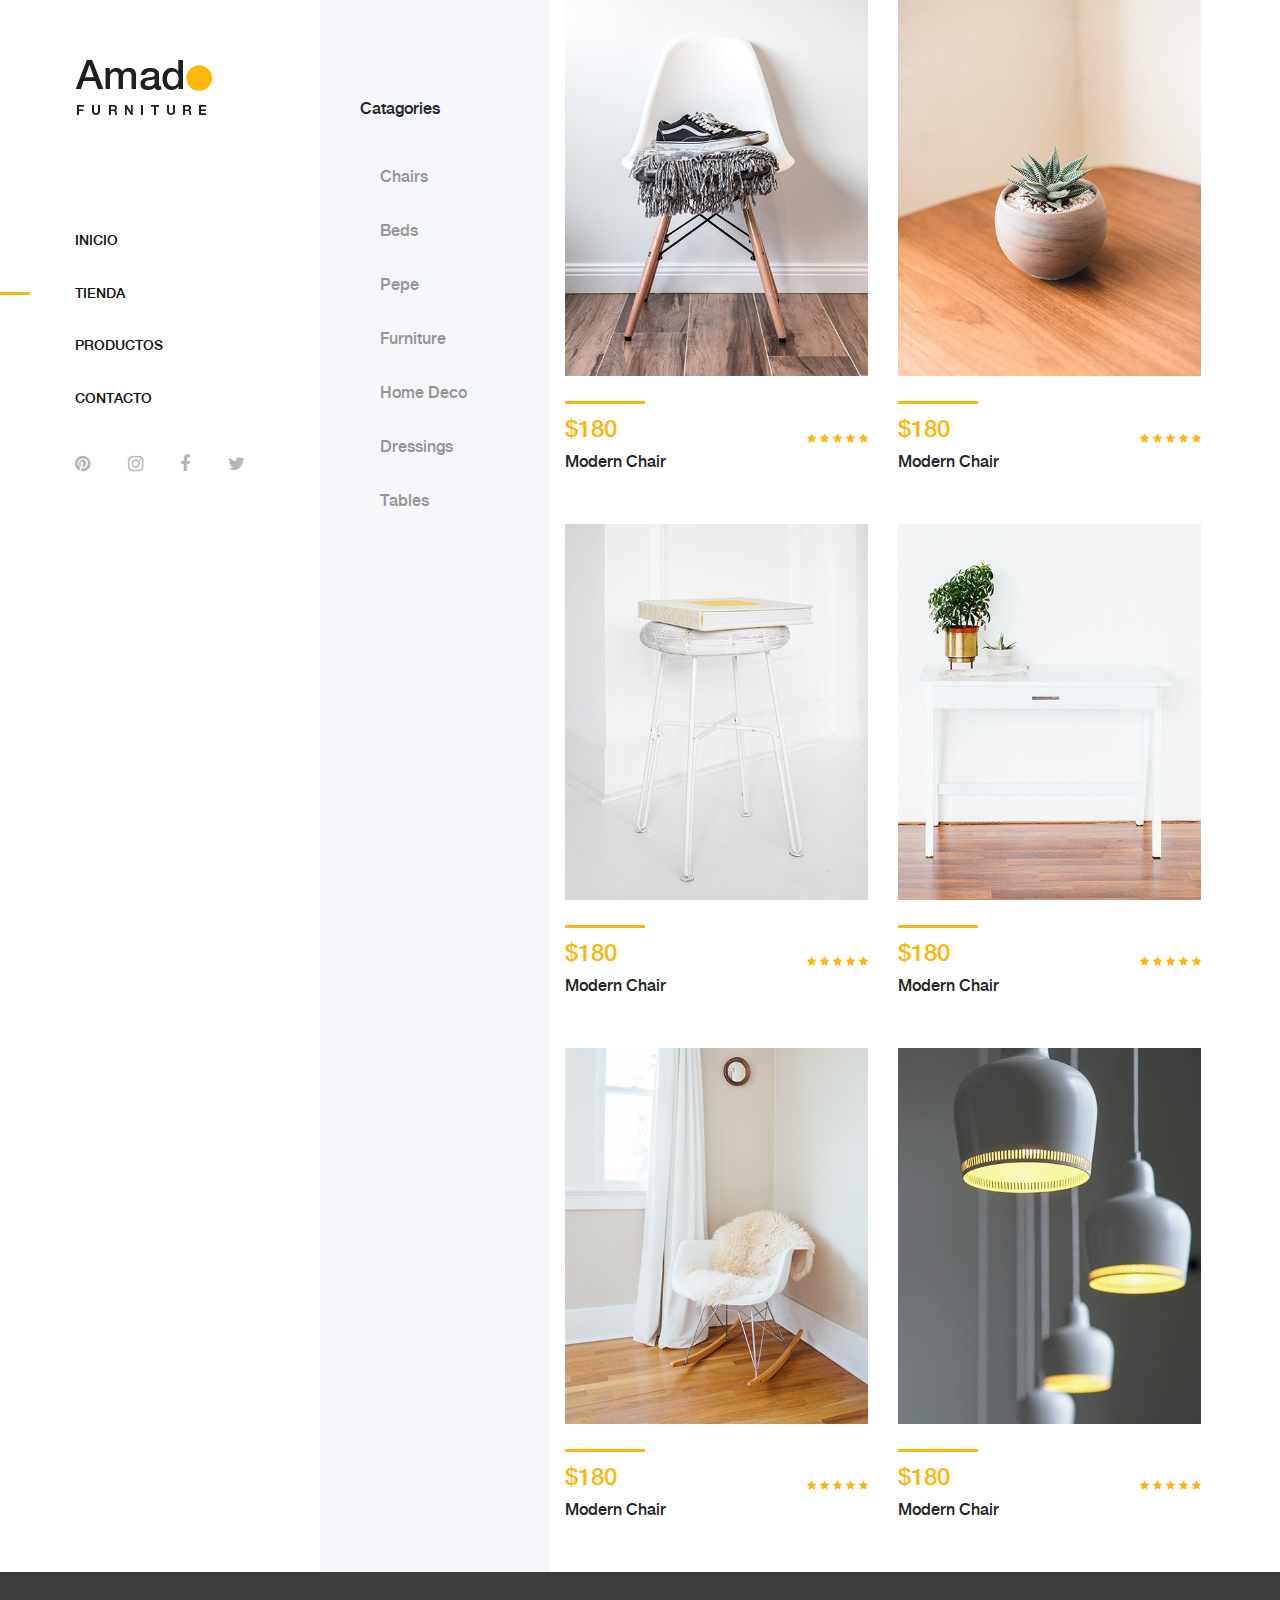
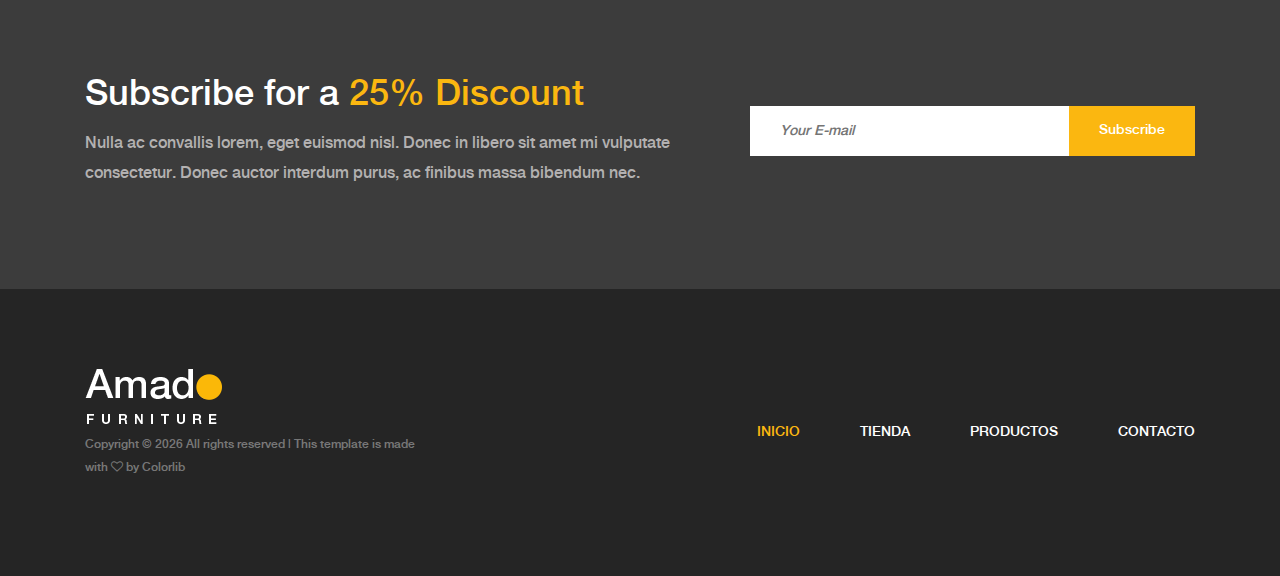
<file: shop.html>
<!DOCTYPE html>
<html lang="en">

<head>
    <meta charset="UTF-8">
    <meta name="description" content="">
    <meta http-equiv="X-UA-Compatible" content="IE=edge">
    <meta name="viewport" content="width=device-width, initial-scale=1, shrink-to-fit=no">
    <!-- The above 4 meta tags *must* come first in the head; any other head content must come *after* these tags -->

    <!-- Title  -->
    <title>Solo Botones</title>

    <!-- Favicon  -->
    <link rel="icon" href="img/core-img/favicon.ico">

    <!-- Core Style CSS -->
    <link rel="stylesheet" href="css/core-style.css">
    <link rel="stylesheet" href="css/styles.css">

</head>

<body>
    <!-- Search Wrapper Area Start -->
    <div class="search-wrapper section-padding-100">
        <div class="search-close">
            <i class="fa fa-close" aria-hidden="true"></i>
        </div>
        <div class="container">
            <div class="row">
                <div class="col-12">
                    <div class="search-content">
                        <form action="#" method="get">
                            <input type="search" name="search" id="search" placeholder="Type your keyword...">
                            <button type="submit"><img src="img/core-img/search.png" alt=""></button>
                        </form>
                    </div>
                </div>
            </div>
        </div>
    </div>
    <!-- Search Wrapper Area End -->

    <!-- ##### Main Content Wrapper Start ##### -->
    <div class="main-content-wrapper d-flex clearfix">

        <!-- Mobile Nav (max width 767px)-->
        <div class="mobile-nav">
            <!-- Navbar Brand -->
            <div class="amado-navbar-brand">
                <a href="index.html"><img src="img/core-img/logo.png" alt=""></a>
            </div>
            <!-- Navbar Toggler -->
            <div class="amado-navbar-toggler">
                <span></span><span></span><span></span>
            </div>
        </div>

        <!-- Header Area Start -->
        <header class="header-area clearfix">
            <!-- Close Icon -->
            <div class="nav-close">
                <i class="fa fa-close" aria-hidden="true"></i>
            </div>
            <!-- Logo -->
            <div class="logo">
                <a href="index.html"><img src="img/core-img/logo.png" alt=""></a>
            </div>
            <!-- Amado Nav -->
            <nav class="amado-nav">
                <ul>
                    <li><a href="index.html">Inicio</a></li>
                    <li class="active"><a href="shop.html">Tienda</a></li>
                    <li><a href="product-details.html">Productos</a></li>
                    <li><a href="checkout.html">Contacto</a></li>
                </ul>
            </nav>
            <!-- Social Button -->
            <div class="social-info d-flex justify-content-between mt-30">
                <a href="#"><i class="fa fa-pinterest" aria-hidden="true"></i></a>
                <a href="#"><i class="fa fa-instagram" aria-hidden="true"></i></a>
                <a href="#"><i class="fa fa-facebook" aria-hidden="true"></i></a>
                <a href="#"><i class="fa fa-twitter" aria-hidden="true"></i></a>
            </div>
        </header>
        <!-- Header Area End -->

        <div class="shop_sidebar_area">

            <!-- ##### Single Widget ##### -->
            <div class="widget catagory mb-50">
                <!-- Widget Title -->
                <h6 class="widget-title mb-30">Catagories</h6>

                <!--  Catagories  -->
                <div class="catagories-menu">
                    <ul>
                        <li class="categories" id="chairs"><a href="#">Chairs</a></li>
                        <li class="categories" id="beds"><a href="#">Beds</a></li>
                        <li class="categories" id="pepe"><a href="#">Pepe</a></li>
                        <li class="categories" id="furniture"><a href="#">Furniture</a></li>
                        <li class="categories" id="home_deco"><a href="#">Home Deco</a></li>
                        <li class="categories" id="dressing"><a href="#">Dressings</a></li>
                        <li class="categories" id="tables"><a href="#">Tables</a></li>
                    </ul>
                </div>
            </div>

            <!-- ##### Single Widget ##### -->

            <!-- ##### Single Widget ##### -->

            <!-- ##### Single Widget ##### -->

        </div>

        <div class="amado_product_area section-padding-100">
            <div class="container-fluid">

                <div class="row chairs products">

                    <!-- Single Product Area -->
                    <div class="col-12 col-sm-6 col-md-12 col-xl-6">
                        <div class="single-product-wrapper">
                            <!-- Product Image -->
                            <div class="product-img">
                                <img src="img/product-img/product1.jpg" alt="">
                                <!-- Hover Thumb -->
                                <img class="hover-img" src="img/product-img/product2.jpg" alt="">
                            </div>

                            <!-- Product Description -->
                            <div class="product-description d-flex align-items-center justify-content-between">
                                <!-- Product Meta Data -->
                                <div class="product-meta-data">
                                    <div class="line"></div>
                                    <p class="product-price">$180</p>
                                    <a href="product-details.html">
                                        <h6>Modern Chair</h6>
                                    </a>
                                </div>
                                <!-- Ratings & Cart -->
                                <div class="ratings-cart text-right">
                                    <div class="ratings">
                                        <i class="fa fa-star" aria-hidden="true"></i>
                                        <i class="fa fa-star" aria-hidden="true"></i>
                                        <i class="fa fa-star" aria-hidden="true"></i>
                                        <i class="fa fa-star" aria-hidden="true"></i>
                                        <i class="fa fa-star" aria-hidden="true"></i>
                                    </div>
                                </div>
                            </div>
                        </div>
                    </div>

                    <!-- Single Product Area -->
                    <div class="col-12 col-sm-6 col-md-12 col-xl-6">
                        <div class="single-product-wrapper">
                            <!-- Product Image -->
                            <div class="product-img">
                                <img src="img/product-img/product2.jpg" alt="">
                                <!-- Hover Thumb -->
                                <img class="hover-img" src="img/product-img/product3.jpg" alt="">
                            </div>

                            <!-- Product Description -->
                            <div class="product-description d-flex align-items-center justify-content-between">
                                <!-- Product Meta Data -->
                                <div class="product-meta-data">
                                    <div class="line"></div>
                                    <p class="product-price">$180</p>
                                    <a href="product-details.html">
                                        <h6>Modern Chair</h6>
                                    </a>
                                </div>
                                <!-- Ratings & Cart -->
                                <div class="ratings-cart text-right">
                                    <div class="ratings">
                                        <i class="fa fa-star" aria-hidden="true"></i>
                                        <i class="fa fa-star" aria-hidden="true"></i>
                                        <i class="fa fa-star" aria-hidden="true"></i>
                                        <i class="fa fa-star" aria-hidden="true"></i>
                                        <i class="fa fa-star" aria-hidden="true"></i>
                                    </div>
                                </div>
                            </div>
                        </div>
                    </div>

                    <!-- Single Product Area -->
                    <div class="col-12 col-sm-6 col-md-12 col-xl-6">
                        <div class="single-product-wrapper">
                            <!-- Product Image -->
                            <div class="product-img">
                                <img src="img/product-img/product3.jpg" alt="">
                                <!-- Hover Thumb -->
                                <img class="hover-img" src="img/product-img/product4.jpg" alt="">
                            </div>

                            <!-- Product Description -->
                            <div class="product-description d-flex align-items-center justify-content-between">
                                <!-- Product Meta Data -->
                                <div class="product-meta-data">
                                    <div class="line"></div>
                                    <p class="product-price">$180</p>
                                    <a href="product-details.html">
                                        <h6>Modern Chair</h6>
                                    </a>
                                </div>
                                <!-- Ratings & Cart -->
                                <div class="ratings-cart text-right">
                                    <div class="ratings">
                                        <i class="fa fa-star" aria-hidden="true"></i>
                                        <i class="fa fa-star" aria-hidden="true"></i>
                                        <i class="fa fa-star" aria-hidden="true"></i>
                                        <i class="fa fa-star" aria-hidden="true"></i>
                                        <i class="fa fa-star" aria-hidden="true"></i>
                                    </div>
                                </div>
                            </div>
                        </div>
                    </div>

                    <!-- Single Product Area -->
                    <div class="col-12 col-sm-6 col-md-12 col-xl-6">
                        <div class="single-product-wrapper">
                            <!-- Product Image -->
                            <div class="product-img">
                                <img src="img/product-img/product4.jpg" alt="">
                                <!-- Hover Thumb -->
                                <img class="hover-img" src="img/product-img/product5.jpg" alt="">
                            </div>

                            <!-- Product Description -->
                            <div class="product-description d-flex align-items-center justify-content-between">
                                <!-- Product Meta Data -->
                                <div class="product-meta-data">
                                    <div class="line"></div>
                                    <p class="product-price">$180</p>
                                    <a href="product-details.html">
                                        <h6>Modern Chair</h6>
                                    </a>
                                </div>
                                <!-- Ratings & Cart -->
                                <div class="ratings-cart text-right">
                                    <div class="ratings">
                                        <i class="fa fa-star" aria-hidden="true"></i>
                                        <i class="fa fa-star" aria-hidden="true"></i>
                                        <i class="fa fa-star" aria-hidden="true"></i>
                                        <i class="fa fa-star" aria-hidden="true"></i>
                                        <i class="fa fa-star" aria-hidden="true"></i>
                                    </div>

                                </div>
                            </div>
                        </div>
                    </div>

                    <!-- Single Product Area -->
                    <div class="col-12 col-sm-6 col-md-12 col-xl-6">
                        <div class="single-product-wrapper">
                            <!-- Product Image -->
                            <div class="product-img">
                                <img src="img/product-img/product5.jpg" alt="">
                                <!-- Hover Thumb -->
                                <img class="hover-img" src="img/product-img/product6.jpg" alt="">
                            </div>

                            <!-- Product Description -->
                            <div class="product-description d-flex align-items-center justify-content-between">
                                <!-- Product Meta Data -->
                                <div class="product-meta-data">
                                    <div class="line"></div>
                                    <p class="product-price">$180</p>
                                    <a href="product-details.html">
                                        <h6>Modern Chair</h6>
                                    </a>
                                </div>
                                <!-- Ratings & Cart -->
                                <div class="ratings-cart text-right">
                                    <div class="ratings">
                                        <i class="fa fa-star" aria-hidden="true"></i>
                                        <i class="fa fa-star" aria-hidden="true"></i>
                                        <i class="fa fa-star" aria-hidden="true"></i>
                                        <i class="fa fa-star" aria-hidden="true"></i>
                                        <i class="fa fa-star" aria-hidden="true"></i>
                                    </div>

                                </div>
                            </div>
                        </div>
                    </div>
                    <!-- Single Product Area -->
                    <div class="col-12 col-sm-6 col-md-12 col-xl-6">
                        <div class="single-product-wrapper">
                            <!-- Product Image -->
                            <div class="product-img">
                                <img src="img/product-img/product6.jpg" alt="">
                                <!-- Hover Thumb -->
                                <img class="hover-img" src="img/product-img/product1.jpg" alt="">
                            </div>

                            <!-- Product Description -->
                            <div class="product-description d-flex align-items-center justify-content-between">
                                <!-- Product Meta Data -->
                                <div class="product-meta-data">
                                    <div class="line"></div>
                                    <p class="product-price">$180</p>
                                    <a href="product-details.html">
                                        <h6>Modern Chair</h6>
                                    </a>
                                </div>
                                <!-- Ratings & Cart -->
                                <div class="ratings-cart text-right">
                                    <div class="ratings">
                                        <i class="fa fa-star" aria-hidden="true"></i>
                                        <i class="fa fa-star" aria-hidden="true"></i>
                                        <i class="fa fa-star" aria-hidden="true"></i>
                                        <i class="fa fa-star" aria-hidden="true"></i>
                                        <i class="fa fa-star" aria-hidden="true"></i>
                                    </div>
                                </div>
                            </div>
                        </div>
                    </div>
                </div>
                <div class="row beds hide">

                    <!-- Single Product Area -->
                    <div class="col-12 col-sm-6 col-md-12 col-xl-6">
                        <div class="single-product-wrapper">
                            <!-- Product Image -->
                            <div class="product-img">
                                <img src="img/product-img/product1.jpg" alt="">
                                <!-- Hover Thumb -->
                                <img class="hover-img" src="img/product-img/product2.jpg" alt="">
                            </div>

                            <!-- Product Description -->
                            <div class="product-description d-flex align-items-center justify-content-between">
                                <!-- Product Meta Data -->
                                <div class="product-meta-data">
                                    <div class="line"></div>
                                    <p class="product-price">$180</p>
                                    <a href="product-details.html">
                                        <h6>Modern Chair</h6>
                                    </a>
                                </div>
                                <!-- Ratings & Cart -->
                                <div class="ratings-cart text-right">
                                    <div class="ratings">
                                        <i class="fa fa-star" aria-hidden="true"></i>
                                        <i class="fa fa-star" aria-hidden="true"></i>
                                        <i class="fa fa-star" aria-hidden="true"></i>
                                        <i class="fa fa-star" aria-hidden="true"></i>
                                        <i class="fa fa-star" aria-hidden="true"></i>
                                    </div>
                                </div>
                            </div>
                        </div>
                    </div>

                    <!-- Single Product Area -->
                    <div class="col-12 col-sm-6 col-md-12 col-xl-6">
                        <div class="single-product-wrapper">
                            <!-- Product Image -->
                            <div class="product-img">
                                <img src="img/product-img/product2.jpg" alt="">
                                <!-- Hover Thumb -->
                                <img class="hover-img" src="img/product-img/product3.jpg" alt="">
                            </div>

                            <!-- Product Description -->
                            <div class="product-description d-flex align-items-center justify-content-between">
                                <!-- Product Meta Data -->
                                <div class="product-meta-data">
                                    <div class="line"></div>
                                    <p class="product-price">$180</p>
                                    <a href="product-details.html">
                                        <h6>Modern Chair</h6>
                                    </a>
                                </div>
                                <!-- Ratings & Cart -->
                                <div class="ratings-cart text-right">
                                    <div class="ratings">
                                        <i class="fa fa-star" aria-hidden="true"></i>
                                        <i class="fa fa-star" aria-hidden="true"></i>
                                        <i class="fa fa-star" aria-hidden="true"></i>
                                        <i class="fa fa-star" aria-hidden="true"></i>
                                        <i class="fa fa-star" aria-hidden="true"></i>
                                    </div>
                                </div>
                            </div>
                        </div>
                    </div>

                    <!-- Single Product Area -->
                    <div class="col-12 col-sm-6 col-md-12 col-xl-6">
                        <div class="single-product-wrapper">
                            <!-- Product Image -->
                            <div class="product-img">
                                <img src="img/product-img/product3.jpg" alt="">
                                <!-- Hover Thumb -->
                                <img class="hover-img" src="img/product-img/product4.jpg" alt="">
                            </div>

                            <!-- Product Description -->
                            <div class="product-description d-flex align-items-center justify-content-between">
                                <!-- Product Meta Data -->
                                <div class="product-meta-data">
                                    <div class="line"></div>
                                    <p class="product-price">$180</p>
                                    <a href="product-details.html">
                                        <h6>Modern Chair</h6>
                                    </a>
                                </div>
                                <!-- Ratings & Cart -->
                                <div class="ratings-cart text-right">
                                    <div class="ratings">
                                        <i class="fa fa-star" aria-hidden="true"></i>
                                        <i class="fa fa-star" aria-hidden="true"></i>
                                        <i class="fa fa-star" aria-hidden="true"></i>
                                        <i class="fa fa-star" aria-hidden="true"></i>
                                        <i class="fa fa-star" aria-hidden="true"></i>
                                    </div>
                                </div>
                            </div>
                        </div>
                    </div>

                    <!-- Single Product Area -->
                    <div class="col-12 col-sm-6 col-md-12 col-xl-6">
                        <div class="single-product-wrapper">
                            <!-- Product Image -->
                            <div class="product-img">
                                <img src="img/product-img/product4.jpg" alt="">
                                <!-- Hover Thumb -->
                                <img class="hover-img" src="img/product-img/product5.jpg" alt="">
                            </div>

                            <!-- Product Description -->
                            <div class="product-description d-flex align-items-center justify-content-between">
                                <!-- Product Meta Data -->
                                <div class="product-meta-data">
                                    <div class="line"></div>
                                    <p class="product-price">$180</p>
                                    <a href="product-details.html">
                                        <h6>Modern Chair</h6>
                                    </a>
                                </div>
                                <!-- Ratings & Cart -->
                                <div class="ratings-cart text-right">
                                    <div class="ratings">
                                        <i class="fa fa-star" aria-hidden="true"></i>
                                        <i class="fa fa-star" aria-hidden="true"></i>
                                        <i class="fa fa-star" aria-hidden="true"></i>
                                        <i class="fa fa-star" aria-hidden="true"></i>
                                        <i class="fa fa-star" aria-hidden="true"></i>
                                    </div>

                                </div>
                            </div>
                        </div>
                    </div>

                    <!-- Single Product Area -->
                    <div class="col-12 col-sm-6 col-md-12 col-xl-6">
                        <div class="single-product-wrapper">
                            <!-- Product Image -->
                            <div class="product-img">
                                <img src="img/product-img/product5.jpg" alt="">
                                <!-- Hover Thumb -->
                                <img class="hover-img" src="img/product-img/product6.jpg" alt="">
                            </div>

                            <!-- Product Description -->
                            <div class="product-description d-flex align-items-center justify-content-between">
                                <!-- Product Meta Data -->
                                <div class="product-meta-data">
                                    <div class="line"></div>
                                    <p class="product-price">$180</p>
                                    <a href="product-details.html">
                                        <h6>Modern Chair</h6>
                                    </a>
                                </div>
                                <!-- Ratings & Cart -->
                                <div class="ratings-cart text-right">
                                    <div class="ratings">
                                        <i class="fa fa-star" aria-hidden="true"></i>
                                        <i class="fa fa-star" aria-hidden="true"></i>
                                        <i class="fa fa-star" aria-hidden="true"></i>
                                        <i class="fa fa-star" aria-hidden="true"></i>
                                        <i class="fa fa-star" aria-hidden="true"></i>
                                    </div>

                                </div>
                            </div>
                        </div>
                    </div>
                    <!-- Single Product Area -->
                    <div class="col-12 col-sm-6 col-md-12 col-xl-6">
                        <div class="single-product-wrapper">
                            <!-- Product Image -->
                            <div class="product-img">
                                <img src="img/product-img/product6.jpg" alt="">
                                <!-- Hover Thumb -->
                                <img class="hover-img" src="img/product-img/product1.jpg" alt="">
                            </div>

                            <!-- Product Description -->
                            <div class="product-description d-flex align-items-center justify-content-between">
                                <!-- Product Meta Data -->
                                <div class="product-meta-data">
                                    <div class="line"></div>
                                    <p class="product-price">$180</p>
                                    <a href="product-details.html">
                                        <h6>Modern Chair</h6>
                                    </a>
                                </div>
                                <!-- Ratings & Cart -->
                                <div class="ratings-cart text-right">
                                    <div class="ratings">
                                        <i class="fa fa-star" aria-hidden="true"></i>
                                        <i class="fa fa-star" aria-hidden="true"></i>
                                        <i class="fa fa-star" aria-hidden="true"></i>
                                        <i class="fa fa-star" aria-hidden="true"></i>
                                        <i class="fa fa-star" aria-hidden="true"></i>
                                    </div>
                                </div>
                            </div>
                        </div>
                    </div>
                </div>
                <div class="row pepe hide">

                    <!-- Single Product Area -->
                    <div class="col-12 col-sm-6 col-md-12 col-xl-6">
                        <div class="single-product-wrapper">
                            <!-- Product Image -->
                            <div class="product-img">
                                <img src="img/product-img/product1.jpg" alt="">
                                <!-- Hover Thumb -->
                                <img class="hover-img" src="img/product-img/product2.jpg" alt="">
                            </div>

                            <!-- Product Description -->
                            <div class="product-description d-flex align-items-center justify-content-between">
                                <!-- Product Meta Data -->
                                <div class="product-meta-data">
                                    <div class="line"></div>
                                    <p class="product-price">$180</p>
                                    <a href="product-details.html">
                                        <h6>Modern Chair</h6>
                                    </a>
                                </div>
                                <!-- Ratings & Cart -->
                                <div class="ratings-cart text-right">
                                    <div class="ratings">
                                        <i class="fa fa-star" aria-hidden="true"></i>
                                        <i class="fa fa-star" aria-hidden="true"></i>
                                        <i class="fa fa-star" aria-hidden="true"></i>
                                        <i class="fa fa-star" aria-hidden="true"></i>
                                        <i class="fa fa-star" aria-hidden="true"></i>
                                    </div>
                                </div>
                            </div>
                        </div>
                    </div>

                    <!-- Single Product Area -->
                    <div class="col-12 col-sm-6 col-md-12 col-xl-6">
                        <div class="single-product-wrapper">
                            <!-- Product Image -->
                            <div class="product-img">
                                <img src="img/product-img/product2.jpg" alt="">
                                <!-- Hover Thumb -->
                                <img class="hover-img" src="img/product-img/product3.jpg" alt="">
                            </div>

                            <!-- Product Description -->
                            <div class="product-description d-flex align-items-center justify-content-between">
                                <!-- Product Meta Data -->
                                <div class="product-meta-data">
                                    <div class="line"></div>
                                    <p class="product-price">$180</p>
                                    <a href="product-details.html">
                                        <h6>Modern Chair</h6>
                                    </a>
                                </div>
                                <!-- Ratings & Cart -->
                                <div class="ratings-cart text-right">
                                    <div class="ratings">
                                        <i class="fa fa-star" aria-hidden="true"></i>
                                        <i class="fa fa-star" aria-hidden="true"></i>
                                        <i class="fa fa-star" aria-hidden="true"></i>
                                        <i class="fa fa-star" aria-hidden="true"></i>
                                        <i class="fa fa-star" aria-hidden="true"></i>
                                    </div>
                                </div>
                            </div>
                        </div>
                    </div>

                    <!-- Single Product Area -->
                    <div class="col-12 col-sm-6 col-md-12 col-xl-6">
                        <div class="single-product-wrapper">
                            <!-- Product Image -->
                            <div class="product-img">
                                <img src="img/product-img/product3.jpg" alt="">
                                <!-- Hover Thumb -->
                                <img class="hover-img" src="img/product-img/product4.jpg" alt="">
                            </div>

                            <!-- Product Description -->
                            <div class="product-description d-flex align-items-center justify-content-between">
                                <!-- Product Meta Data -->
                                <div class="product-meta-data">
                                    <div class="line"></div>
                                    <p class="product-price">$180</p>
                                    <a href="product-details.html">
                                        <h6>Modern Chair</h6>
                                    </a>
                                </div>
                                <!-- Ratings & Cart -->
                                <div class="ratings-cart text-right">
                                    <div class="ratings">
                                        <i class="fa fa-star" aria-hidden="true"></i>
                                        <i class="fa fa-star" aria-hidden="true"></i>
                                        <i class="fa fa-star" aria-hidden="true"></i>
                                        <i class="fa fa-star" aria-hidden="true"></i>
                                        <i class="fa fa-star" aria-hidden="true"></i>
                                    </div>
                                </div>
                            </div>
                        </div>
                    </div>

                    <!-- Single Product Area -->
                    <div class="col-12 col-sm-6 col-md-12 col-xl-6">
                        <div class="single-product-wrapper">
                            <!-- Product Image -->
                            <div class="product-img">
                                <img src="img/product-img/product4.jpg" alt="">
                                <!-- Hover Thumb -->
                                <img class="hover-img" src="img/product-img/product5.jpg" alt="">
                            </div>

                            <!-- Product Description -->
                            <div class="product-description d-flex align-items-center justify-content-between">
                                <!-- Product Meta Data -->
                                <div class="product-meta-data">
                                    <div class="line"></div>
                                    <p class="product-price">$180</p>
                                    <a href="product-details.html">
                                        <h6>Modern Chair</h6>
                                    </a>
                                </div>
                                <!-- Ratings & Cart -->
                                <div class="ratings-cart text-right">
                                    <div class="ratings">
                                        <i class="fa fa-star" aria-hidden="true"></i>
                                        <i class="fa fa-star" aria-hidden="true"></i>
                                        <i class="fa fa-star" aria-hidden="true"></i>
                                        <i class="fa fa-star" aria-hidden="true"></i>
                                        <i class="fa fa-star" aria-hidden="true"></i>
                                    </div>

                                </div>
                            </div>
                        </div>
                    </div>

                    <!-- Single Product Area -->
                    <div class="col-12 col-sm-6 col-md-12 col-xl-6">
                        <div class="single-product-wrapper">
                            <!-- Product Image -->
                            <div class="product-img">
                                <img src="img/product-img/product5.jpg" alt="">
                                <!-- Hover Thumb -->
                                <img class="hover-img" src="img/product-img/product6.jpg" alt="">
                            </div>

                            <!-- Product Description -->
                            <div class="product-description d-flex align-items-center justify-content-between">
                                <!-- Product Meta Data -->
                                <div class="product-meta-data">
                                    <div class="line"></div>
                                    <p class="product-price">$180</p>
                                    <a href="product-details.html">
                                        <h6>Modern Chair</h6>
                                    </a>
                                </div>
                                <!-- Ratings & Cart -->
                                <div class="ratings-cart text-right">
                                    <div class="ratings">
                                        <i class="fa fa-star" aria-hidden="true"></i>
                                        <i class="fa fa-star" aria-hidden="true"></i>
                                        <i class="fa fa-star" aria-hidden="true"></i>
                                        <i class="fa fa-star" aria-hidden="true"></i>
                                        <i class="fa fa-star" aria-hidden="true"></i>
                                    </div>

                                </div>
                            </div>
                        </div>
                    </div>
                    <!-- Single Product Area -->
                    <div class="col-12 col-sm-6 col-md-12 col-xl-6">
                        <div class="single-product-wrapper">
                            <!-- Product Image -->
                            <div class="product-img">
                                <img src="img/product-img/product6.jpg" alt="">
                                <!-- Hover Thumb -->
                                <img class="hover-img" src="img/product-img/product1.jpg" alt="">
                            </div>

                            <!-- Product Description -->
                            <div class="product-description d-flex align-items-center justify-content-between">
                                <!-- Product Meta Data -->
                                <div class="product-meta-data">
                                    <div class="line"></div>
                                    <p class="product-price">$180</p>
                                    <a href="product-details.html">
                                        <h6>Modern Chair</h6>
                                    </a>
                                </div>
                                <!-- Ratings & Cart -->
                                <div class="ratings-cart text-right">
                                    <div class="ratings">
                                        <i class="fa fa-star" aria-hidden="true"></i>
                                        <i class="fa fa-star" aria-hidden="true"></i>
                                        <i class="fa fa-star" aria-hidden="true"></i>
                                        <i class="fa fa-star" aria-hidden="true"></i>
                                        <i class="fa fa-star" aria-hidden="true"></i>
                                    </div>
                                </div>
                            </div>
                        </div>
                    </div>
                </div>
                <div class="row furniture hide">

                    <!-- Single Product Area -->
                    <div class="col-12 col-sm-6 col-md-12 col-xl-6">
                        <div class="single-product-wrapper">
                            <!-- Product Image -->
                            <div class="product-img">
                                <img src="img/product-img/product1.jpg" alt="">
                                <!-- Hover Thumb -->
                                <img class="hover-img" src="img/product-img/product2.jpg" alt="">
                            </div>

                            <!-- Product Description -->
                            <div class="product-description d-flex align-items-center justify-content-between">
                                <!-- Product Meta Data -->
                                <div class="product-meta-data">
                                    <div class="line"></div>
                                    <p class="product-price">$180</p>
                                    <a href="product-details.html">
                                        <h6>Modern Chair</h6>
                                    </a>
                                </div>
                                <!-- Ratings & Cart -->
                                <div class="ratings-cart text-right">
                                    <div class="ratings">
                                        <i class="fa fa-star" aria-hidden="true"></i>
                                        <i class="fa fa-star" aria-hidden="true"></i>
                                        <i class="fa fa-star" aria-hidden="true"></i>
                                        <i class="fa fa-star" aria-hidden="true"></i>
                                        <i class="fa fa-star" aria-hidden="true"></i>
                                    </div>
                                </div>
                            </div>
                        </div>
                    </div>

                    <!-- Single Product Area -->
                    <div class="col-12 col-sm-6 col-md-12 col-xl-6">
                        <div class="single-product-wrapper">
                            <!-- Product Image -->
                            <div class="product-img">
                                <img src="img/product-img/product2.jpg" alt="">
                                <!-- Hover Thumb -->
                                <img class="hover-img" src="img/product-img/product3.jpg" alt="">
                            </div>

                            <!-- Product Description -->
                            <div class="product-description d-flex align-items-center justify-content-between">
                                <!-- Product Meta Data -->
                                <div class="product-meta-data">
                                    <div class="line"></div>
                                    <p class="product-price">$180</p>
                                    <a href="product-details.html">
                                        <h6>Modern Chair</h6>
                                    </a>
                                </div>
                                <!-- Ratings & Cart -->
                                <div class="ratings-cart text-right">
                                    <div class="ratings">
                                        <i class="fa fa-star" aria-hidden="true"></i>
                                        <i class="fa fa-star" aria-hidden="true"></i>
                                        <i class="fa fa-star" aria-hidden="true"></i>
                                        <i class="fa fa-star" aria-hidden="true"></i>
                                        <i class="fa fa-star" aria-hidden="true"></i>
                                    </div>
                                </div>
                            </div>
                        </div>
                    </div>

                    <!-- Single Product Area -->
                    <div class="col-12 col-sm-6 col-md-12 col-xl-6">
                        <div class="single-product-wrapper">
                            <!-- Product Image -->
                            <div class="product-img">
                                <img src="img/product-img/product3.jpg" alt="">
                                <!-- Hover Thumb -->
                                <img class="hover-img" src="img/product-img/product4.jpg" alt="">
                            </div>

                            <!-- Product Description -->
                            <div class="product-description d-flex align-items-center justify-content-between">
                                <!-- Product Meta Data -->
                                <div class="product-meta-data">
                                    <div class="line"></div>
                                    <p class="product-price">$180</p>
                                    <a href="product-details.html">
                                        <h6>Modern Chair</h6>
                                    </a>
                                </div>
                                <!-- Ratings & Cart -->
                                <div class="ratings-cart text-right">
                                    <div class="ratings">
                                        <i class="fa fa-star" aria-hidden="true"></i>
                                        <i class="fa fa-star" aria-hidden="true"></i>
                                        <i class="fa fa-star" aria-hidden="true"></i>
                                        <i class="fa fa-star" aria-hidden="true"></i>
                                        <i class="fa fa-star" aria-hidden="true"></i>
                                    </div>
                                </div>
                            </div>
                        </div>
                    </div>

                    <!-- Single Product Area -->
                    <div class="col-12 col-sm-6 col-md-12 col-xl-6">
                        <div class="single-product-wrapper">
                            <!-- Product Image -->
                            <div class="product-img">
                                <img src="img/product-img/product4.jpg" alt="">
                                <!-- Hover Thumb -->
                                <img class="hover-img" src="img/product-img/product5.jpg" alt="">
                            </div>

                            <!-- Product Description -->
                            <div class="product-description d-flex align-items-center justify-content-between">
                                <!-- Product Meta Data -->
                                <div class="product-meta-data">
                                    <div class="line"></div>
                                    <p class="product-price">$180</p>
                                    <a href="product-details.html">
                                        <h6>Modern Chair</h6>
                                    </a>
                                </div>
                                <!-- Ratings & Cart -->
                                <div class="ratings-cart text-right">
                                    <div class="ratings">
                                        <i class="fa fa-star" aria-hidden="true"></i>
                                        <i class="fa fa-star" aria-hidden="true"></i>
                                        <i class="fa fa-star" aria-hidden="true"></i>
                                        <i class="fa fa-star" aria-hidden="true"></i>
                                        <i class="fa fa-star" aria-hidden="true"></i>
                                    </div>

                                </div>
                            </div>
                        </div>
                    </div>

                    <!-- Single Product Area -->
                    <div class="col-12 col-sm-6 col-md-12 col-xl-6">
                        <div class="single-product-wrapper">
                            <!-- Product Image -->
                            <div class="product-img">
                                <img src="img/product-img/product5.jpg" alt="">
                                <!-- Hover Thumb -->
                                <img class="hover-img" src="img/product-img/product6.jpg" alt="">
                            </div>

                            <!-- Product Description -->
                            <div class="product-description d-flex align-items-center justify-content-between">
                                <!-- Product Meta Data -->
                                <div class="product-meta-data">
                                    <div class="line"></div>
                                    <p class="product-price">$180</p>
                                    <a href="product-details.html">
                                        <h6>Modern Chair</h6>
                                    </a>
                                </div>
                                <!-- Ratings & Cart -->
                                <div class="ratings-cart text-right">
                                    <div class="ratings">
                                        <i class="fa fa-star" aria-hidden="true"></i>
                                        <i class="fa fa-star" aria-hidden="true"></i>
                                        <i class="fa fa-star" aria-hidden="true"></i>
                                        <i class="fa fa-star" aria-hidden="true"></i>
                                        <i class="fa fa-star" aria-hidden="true"></i>
                                    </div>

                                </div>
                            </div>
                        </div>
                    </div>
                    <!-- Single Product Area -->
                    <div class="col-12 col-sm-6 col-md-12 col-xl-6">
                        <div class="single-product-wrapper">
                            <!-- Product Image -->
                            <div class="product-img">
                                <img src="img/product-img/product6.jpg" alt="">
                                <!-- Hover Thumb -->
                                <img class="hover-img" src="img/product-img/product1.jpg" alt="">
                            </div>

                            <!-- Product Description -->
                            <div class="product-description d-flex align-items-center justify-content-between">
                                <!-- Product Meta Data -->
                                <div class="product-meta-data">
                                    <div class="line"></div>
                                    <p class="product-price">$180</p>
                                    <a href="product-details.html">
                                        <h6>Modern Chair</h6>
                                    </a>
                                </div>
                                <!-- Ratings & Cart -->
                                <div class="ratings-cart text-right">
                                    <div class="ratings">
                                        <i class="fa fa-star" aria-hidden="true"></i>
                                        <i class="fa fa-star" aria-hidden="true"></i>
                                        <i class="fa fa-star" aria-hidden="true"></i>
                                        <i class="fa fa-star" aria-hidden="true"></i>
                                        <i class="fa fa-star" aria-hidden="true"></i>
                                    </div>
                                </div>
                            </div>
                        </div>
                    </div>
                </div>
                <div class="row home_deco hide">

                    <!-- Single Product Area -->
                    <div class="col-12 col-sm-6 col-md-12 col-xl-6">
                        <div class="single-product-wrapper">
                            <!-- Product Image -->
                            <div class="product-img">
                                <img src="img/product-img/product1.jpg" alt="">
                                <!-- Hover Thumb -->
                                <img class="hover-img" src="img/product-img/product2.jpg" alt="">
                            </div>

                            <!-- Product Description -->
                            <div class="product-description d-flex align-items-center justify-content-between">
                                <!-- Product Meta Data -->
                                <div class="product-meta-data">
                                    <div class="line"></div>
                                    <p class="product-price">$180</p>
                                    <a href="product-details.html">
                                        <h6>Modern Chair</h6>
                                    </a>
                                </div>
                                <!-- Ratings & Cart -->
                                <div class="ratings-cart text-right">
                                    <div class="ratings">
                                        <i class="fa fa-star" aria-hidden="true"></i>
                                        <i class="fa fa-star" aria-hidden="true"></i>
                                        <i class="fa fa-star" aria-hidden="true"></i>
                                        <i class="fa fa-star" aria-hidden="true"></i>
                                        <i class="fa fa-star" aria-hidden="true"></i>
                                    </div>
                                </div>
                            </div>
                        </div>
                    </div>

                    <!-- Single Product Area -->
                    <div class="col-12 col-sm-6 col-md-12 col-xl-6">
                        <div class="single-product-wrapper">
                            <!-- Product Image -->
                            <div class="product-img">
                                <img src="img/product-img/product2.jpg" alt="">
                                <!-- Hover Thumb -->
                                <img class="hover-img" src="img/product-img/product3.jpg" alt="">
                            </div>

                            <!-- Product Description -->
                            <div class="product-description d-flex align-items-center justify-content-between">
                                <!-- Product Meta Data -->
                                <div class="product-meta-data">
                                    <div class="line"></div>
                                    <p class="product-price">$180</p>
                                    <a href="product-details.html">
                                        <h6>Modern Chair</h6>
                                    </a>
                                </div>
                                <!-- Ratings & Cart -->
                                <div class="ratings-cart text-right">
                                    <div class="ratings">
                                        <i class="fa fa-star" aria-hidden="true"></i>
                                        <i class="fa fa-star" aria-hidden="true"></i>
                                        <i class="fa fa-star" aria-hidden="true"></i>
                                        <i class="fa fa-star" aria-hidden="true"></i>
                                        <i class="fa fa-star" aria-hidden="true"></i>
                                    </div>
                                </div>
                            </div>
                        </div>
                    </div>

                    <!-- Single Product Area -->
                    <div class="col-12 col-sm-6 col-md-12 col-xl-6">
                        <div class="single-product-wrapper">
                            <!-- Product Image -->
                            <div class="product-img">
                                <img src="img/product-img/product3.jpg" alt="">
                                <!-- Hover Thumb -->
                                <img class="hover-img" src="img/product-img/product4.jpg" alt="">
                            </div>

                            <!-- Product Description -->
                            <div class="product-description d-flex align-items-center justify-content-between">
                                <!-- Product Meta Data -->
                                <div class="product-meta-data">
                                    <div class="line"></div>
                                    <p class="product-price">$180</p>
                                    <a href="product-details.html">
                                        <h6>Modern Chair</h6>
                                    </a>
                                </div>
                                <!-- Ratings & Cart -->
                                <div class="ratings-cart text-right">
                                    <div class="ratings">
                                        <i class="fa fa-star" aria-hidden="true"></i>
                                        <i class="fa fa-star" aria-hidden="true"></i>
                                        <i class="fa fa-star" aria-hidden="true"></i>
                                        <i class="fa fa-star" aria-hidden="true"></i>
                                        <i class="fa fa-star" aria-hidden="true"></i>
                                    </div>
                                </div>
                            </div>
                        </div>
                    </div>

                    <!-- Single Product Area -->
                    <div class="col-12 col-sm-6 col-md-12 col-xl-6">
                        <div class="single-product-wrapper">
                            <!-- Product Image -->
                            <div class="product-img">
                                <img src="img/product-img/product4.jpg" alt="">
                                <!-- Hover Thumb -->
                                <img class="hover-img" src="img/product-img/product5.jpg" alt="">
                            </div>

                            <!-- Product Description -->
                            <div class="product-description d-flex align-items-center justify-content-between">
                                <!-- Product Meta Data -->
                                <div class="product-meta-data">
                                    <div class="line"></div>
                                    <p class="product-price">$180</p>
                                    <a href="product-details.html">
                                        <h6>Modern Chair</h6>
                                    </a>
                                </div>
                                <!-- Ratings & Cart -->
                                <div class="ratings-cart text-right">
                                    <div class="ratings">
                                        <i class="fa fa-star" aria-hidden="true"></i>
                                        <i class="fa fa-star" aria-hidden="true"></i>
                                        <i class="fa fa-star" aria-hidden="true"></i>
                                        <i class="fa fa-star" aria-hidden="true"></i>
                                        <i class="fa fa-star" aria-hidden="true"></i>
                                    </div>

                                </div>
                            </div>
                        </div>
                    </div>

                    <!-- Single Product Area -->
                    <div class="col-12 col-sm-6 col-md-12 col-xl-6">
                        <div class="single-product-wrapper">
                            <!-- Product Image -->
                            <div class="product-img">
                                <img src="img/product-img/product5.jpg" alt="">
                                <!-- Hover Thumb -->
                                <img class="hover-img" src="img/product-img/product6.jpg" alt="">
                            </div>

                            <!-- Product Description -->
                            <div class="product-description d-flex align-items-center justify-content-between">
                                <!-- Product Meta Data -->
                                <div class="product-meta-data">
                                    <div class="line"></div>
                                    <p class="product-price">$180</p>
                                    <a href="product-details.html">
                                        <h6>Modern Chair</h6>
                                    </a>
                                </div>
                                <!-- Ratings & Cart -->
                                <div class="ratings-cart text-right">
                                    <div class="ratings">
                                        <i class="fa fa-star" aria-hidden="true"></i>
                                        <i class="fa fa-star" aria-hidden="true"></i>
                                        <i class="fa fa-star" aria-hidden="true"></i>
                                        <i class="fa fa-star" aria-hidden="true"></i>
                                        <i class="fa fa-star" aria-hidden="true"></i>
                                    </div>

                                </div>
                            </div>
                        </div>
                    </div>
                    <!-- Single Product Area -->
                    <div class="col-12 col-sm-6 col-md-12 col-xl-6">
                        <div class="single-product-wrapper">
                            <!-- Product Image -->
                            <div class="product-img">
                                <img src="img/product-img/product6.jpg" alt="">
                                <!-- Hover Thumb -->
                                <img class="hover-img" src="img/product-img/product1.jpg" alt="">
                            </div>

                            <!-- Product Description -->
                            <div class="product-description d-flex align-items-center justify-content-between">
                                <!-- Product Meta Data -->
                                <div class="product-meta-data">
                                    <div class="line"></div>
                                    <p class="product-price">$180</p>
                                    <a href="product-details.html">
                                        <h6>Modern Chair</h6>
                                    </a>
                                </div>
                                <!-- Ratings & Cart -->
                                <div class="ratings-cart text-right">
                                    <div class="ratings">
                                        <i class="fa fa-star" aria-hidden="true"></i>
                                        <i class="fa fa-star" aria-hidden="true"></i>
                                        <i class="fa fa-star" aria-hidden="true"></i>
                                        <i class="fa fa-star" aria-hidden="true"></i>
                                        <i class="fa fa-star" aria-hidden="true"></i>
                                    </div>
                                </div>
                            </div>
                        </div>
                    </div>
                </div>
                <div class="row dressings hide">

                    <!-- Single Product Area -->
                    <div class="col-12 col-sm-6 col-md-12 col-xl-6">
                        <div class="single-product-wrapper">
                            <!-- Product Image -->
                            <div class="product-img">
                                <img src="img/product-img/product1.jpg" alt="">
                                <!-- Hover Thumb -->
                                <img class="hover-img" src="img/product-img/product2.jpg" alt="">
                            </div>

                            <!-- Product Description -->
                            <div class="product-description d-flex align-items-center justify-content-between">
                                <!-- Product Meta Data -->
                                <div class="product-meta-data">
                                    <div class="line"></div>
                                    <p class="product-price">$180</p>
                                    <a href="product-details.html">
                                        <h6>Modern Chair</h6>
                                    </a>
                                </div>
                                <!-- Ratings & Cart -->
                                <div class="ratings-cart text-right">
                                    <div class="ratings">
                                        <i class="fa fa-star" aria-hidden="true"></i>
                                        <i class="fa fa-star" aria-hidden="true"></i>
                                        <i class="fa fa-star" aria-hidden="true"></i>
                                        <i class="fa fa-star" aria-hidden="true"></i>
                                        <i class="fa fa-star" aria-hidden="true"></i>
                                    </div>
                                </div>
                            </div>
                        </div>
                    </div>

                    <!-- Single Product Area -->
                    <div class="col-12 col-sm-6 col-md-12 col-xl-6">
                        <div class="single-product-wrapper">
                            <!-- Product Image -->
                            <div class="product-img">
                                <img src="img/product-img/product2.jpg" alt="">
                                <!-- Hover Thumb -->
                                <img class="hover-img" src="img/product-img/product3.jpg" alt="">
                            </div>

                            <!-- Product Description -->
                            <div class="product-description d-flex align-items-center justify-content-between">
                                <!-- Product Meta Data -->
                                <div class="product-meta-data">
                                    <div class="line"></div>
                                    <p class="product-price">$180</p>
                                    <a href="product-details.html">
                                        <h6>Modern Chair</h6>
                                    </a>
                                </div>
                                <!-- Ratings & Cart -->
                                <div class="ratings-cart text-right">
                                    <div class="ratings">
                                        <i class="fa fa-star" aria-hidden="true"></i>
                                        <i class="fa fa-star" aria-hidden="true"></i>
                                        <i class="fa fa-star" aria-hidden="true"></i>
                                        <i class="fa fa-star" aria-hidden="true"></i>
                                        <i class="fa fa-star" aria-hidden="true"></i>
                                    </div>
                                </div>
                            </div>
                        </div>
                    </div>

                    <!-- Single Product Area -->
                    <div class="col-12 col-sm-6 col-md-12 col-xl-6">
                        <div class="single-product-wrapper">
                            <!-- Product Image -->
                            <div class="product-img">
                                <img src="img/product-img/product3.jpg" alt="">
                                <!-- Hover Thumb -->
                                <img class="hover-img" src="img/product-img/product4.jpg" alt="">
                            </div>

                            <!-- Product Description -->
                            <div class="product-description d-flex align-items-center justify-content-between">
                                <!-- Product Meta Data -->
                                <div class="product-meta-data">
                                    <div class="line"></div>
                                    <p class="product-price">$180</p>
                                    <a href="product-details.html">
                                        <h6>Modern Chair</h6>
                                    </a>
                                </div>
                                <!-- Ratings & Cart -->
                                <div class="ratings-cart text-right">
                                    <div class="ratings">
                                        <i class="fa fa-star" aria-hidden="true"></i>
                                        <i class="fa fa-star" aria-hidden="true"></i>
                                        <i class="fa fa-star" aria-hidden="true"></i>
                                        <i class="fa fa-star" aria-hidden="true"></i>
                                        <i class="fa fa-star" aria-hidden="true"></i>
                                    </div>
                                </div>
                            </div>
                        </div>
                    </div>

                    <!-- Single Product Area -->
                    <div class="col-12 col-sm-6 col-md-12 col-xl-6">
                        <div class="single-product-wrapper">
                            <!-- Product Image -->
                            <div class="product-img">
                                <img src="img/product-img/product4.jpg" alt="">
                                <!-- Hover Thumb -->
                                <img class="hover-img" src="img/product-img/product5.jpg" alt="">
                            </div>

                            <!-- Product Description -->
                            <div class="product-description d-flex align-items-center justify-content-between">
                                <!-- Product Meta Data -->
                                <div class="product-meta-data">
                                    <div class="line"></div>
                                    <p class="product-price">$180</p>
                                    <a href="product-details.html">
                                        <h6>Modern Chair</h6>
                                    </a>
                                </div>
                                <!-- Ratings & Cart -->
                                <div class="ratings-cart text-right">
                                    <div class="ratings">
                                        <i class="fa fa-star" aria-hidden="true"></i>
                                        <i class="fa fa-star" aria-hidden="true"></i>
                                        <i class="fa fa-star" aria-hidden="true"></i>
                                        <i class="fa fa-star" aria-hidden="true"></i>
                                        <i class="fa fa-star" aria-hidden="true"></i>
                                    </div>

                                </div>
                            </div>
                        </div>
                    </div>

                    <!-- Single Product Area -->
                    <div class="col-12 col-sm-6 col-md-12 col-xl-6">
                        <div class="single-product-wrapper">
                            <!-- Product Image -->
                            <div class="product-img">
                                <img src="img/product-img/product5.jpg" alt="">
                                <!-- Hover Thumb -->
                                <img class="hover-img" src="img/product-img/product6.jpg" alt="">
                            </div>

                            <!-- Product Description -->
                            <div class="product-description d-flex align-items-center justify-content-between">
                                <!-- Product Meta Data -->
                                <div class="product-meta-data">
                                    <div class="line"></div>
                                    <p class="product-price">$180</p>
                                    <a href="product-details.html">
                                        <h6>Modern Chair</h6>
                                    </a>
                                </div>
                                <!-- Ratings & Cart -->
                                <div class="ratings-cart text-right">
                                    <div class="ratings">
                                        <i class="fa fa-star" aria-hidden="true"></i>
                                        <i class="fa fa-star" aria-hidden="true"></i>
                                        <i class="fa fa-star" aria-hidden="true"></i>
                                        <i class="fa fa-star" aria-hidden="true"></i>
                                        <i class="fa fa-star" aria-hidden="true"></i>
                                    </div>

                                </div>
                            </div>
                        </div>
                    </div>
                    <!-- Single Product Area -->
                    <div class="col-12 col-sm-6 col-md-12 col-xl-6">
                        <div class="single-product-wrapper">
                            <!-- Product Image -->
                            <div class="product-img">
                                <img src="img/product-img/product6.jpg" alt="">
                                <!-- Hover Thumb -->
                                <img class="hover-img" src="img/product-img/product1.jpg" alt="">
                            </div>

                            <!-- Product Description -->
                            <div class="product-description d-flex align-items-center justify-content-between">
                                <!-- Product Meta Data -->
                                <div class="product-meta-data">
                                    <div class="line"></div>
                                    <p class="product-price">$180</p>
                                    <a href="product-details.html">
                                        <h6>Modern Chair</h6>
                                    </a>
                                </div>
                                <!-- Ratings & Cart -->
                                <div class="ratings-cart text-right">
                                    <div class="ratings">
                                        <i class="fa fa-star" aria-hidden="true"></i>
                                        <i class="fa fa-star" aria-hidden="true"></i>
                                        <i class="fa fa-star" aria-hidden="true"></i>
                                        <i class="fa fa-star" aria-hidden="true"></i>
                                        <i class="fa fa-star" aria-hidden="true"></i>
                                    </div>
                                </div>
                            </div>
                        </div>
                    </div>
                </div>
                <div class="row tables hide">

                    <!-- Single Product Area -->
                    <div class="col-12 col-sm-6 col-md-12 col-xl-6">
                        <div class="single-product-wrapper">
                            <!-- Product Image -->
                            <div class="product-img">
                                <img src="img/product-img/product1.jpg" alt="">
                                <!-- Hover Thumb -->
                                <img class="hover-img" src="img/product-img/product2.jpg" alt="">
                            </div>

                            <!-- Product Description -->
                            <div class="product-description d-flex align-items-center justify-content-between">
                                <!-- Product Meta Data -->
                                <div class="product-meta-data">
                                    <div class="line"></div>
                                    <p class="product-price">$180</p>
                                    <a href="product-details.html">
                                        <h6>Modern Chair</h6>
                                    </a>
                                </div>
                                <!-- Ratings & Cart -->
                                <div class="ratings-cart text-right">
                                    <div class="ratings">
                                        <i class="fa fa-star" aria-hidden="true"></i>
                                        <i class="fa fa-star" aria-hidden="true"></i>
                                        <i class="fa fa-star" aria-hidden="true"></i>
                                        <i class="fa fa-star" aria-hidden="true"></i>
                                        <i class="fa fa-star" aria-hidden="true"></i>
                                    </div>
                                </div>
                            </div>
                        </div>
                    </div>

                    <!-- Single Product Area -->
                    <div class="col-12 col-sm-6 col-md-12 col-xl-6">
                        <div class="single-product-wrapper">
                            <!-- Product Image -->
                            <div class="product-img">
                                <img src="img/product-img/product2.jpg" alt="">
                                <!-- Hover Thumb -->
                                <img class="hover-img" src="img/product-img/product3.jpg" alt="">
                            </div>

                            <!-- Product Description -->
                            <div class="product-description d-flex align-items-center justify-content-between">
                                <!-- Product Meta Data -->
                                <div class="product-meta-data">
                                    <div class="line"></div>
                                    <p class="product-price">$180</p>
                                    <a href="product-details.html">
                                        <h6>Modern Chair</h6>
                                    </a>
                                </div>
                                <!-- Ratings & Cart -->
                                <div class="ratings-cart text-right">
                                    <div class="ratings">
                                        <i class="fa fa-star" aria-hidden="true"></i>
                                        <i class="fa fa-star" aria-hidden="true"></i>
                                        <i class="fa fa-star" aria-hidden="true"></i>
                                        <i class="fa fa-star" aria-hidden="true"></i>
                                        <i class="fa fa-star" aria-hidden="true"></i>
                                    </div>
                                </div>
                            </div>
                        </div>
                    </div>

                    <!-- Single Product Area -->
                    <div class="col-12 col-sm-6 col-md-12 col-xl-6">
                        <div class="single-product-wrapper">
                            <!-- Product Image -->
                            <div class="product-img">
                                <img src="img/product-img/product3.jpg" alt="">
                                <!-- Hover Thumb -->
                                <img class="hover-img" src="img/product-img/product4.jpg" alt="">
                            </div>

                            <!-- Product Description -->
                            <div class="product-description d-flex align-items-center justify-content-between">
                                <!-- Product Meta Data -->
                                <div class="product-meta-data">
                                    <div class="line"></div>
                                    <p class="product-price">$180</p>
                                    <a href="product-details.html">
                                        <h6>Modern Chair</h6>
                                    </a>
                                </div>
                                <!-- Ratings & Cart -->
                                <div class="ratings-cart text-right">
                                    <div class="ratings">
                                        <i class="fa fa-star" aria-hidden="true"></i>
                                        <i class="fa fa-star" aria-hidden="true"></i>
                                        <i class="fa fa-star" aria-hidden="true"></i>
                                        <i class="fa fa-star" aria-hidden="true"></i>
                                        <i class="fa fa-star" aria-hidden="true"></i>
                                    </div>
                                </div>
                            </div>
                        </div>
                    </div>

                    <!-- Single Product Area -->
                    <div class="col-12 col-sm-6 col-md-12 col-xl-6">
                        <div class="single-product-wrapper">
                            <!-- Product Image -->
                            <div class="product-img">
                                <img src="img/product-img/product4.jpg" alt="">
                                <!-- Hover Thumb -->
                                <img class="hover-img" src="img/product-img/product5.jpg" alt="">
                            </div>

                            <!-- Product Description -->
                            <div class="product-description d-flex align-items-center justify-content-between">
                                <!-- Product Meta Data -->
                                <div class="product-meta-data">
                                    <div class="line"></div>
                                    <p class="product-price">$180</p>
                                    <a href="product-details.html">
                                        <h6>Modern Chair</h6>
                                    </a>
                                </div>
                                <!-- Ratings & Cart -->
                                <div class="ratings-cart text-right">
                                    <div class="ratings">
                                        <i class="fa fa-star" aria-hidden="true"></i>
                                        <i class="fa fa-star" aria-hidden="true"></i>
                                        <i class="fa fa-star" aria-hidden="true"></i>
                                        <i class="fa fa-star" aria-hidden="true"></i>
                                        <i class="fa fa-star" aria-hidden="true"></i>
                                    </div>

                                </div>
                            </div>
                        </div>
                    </div>

                    <!-- Single Product Area -->
                    <div class="col-12 col-sm-6 col-md-12 col-xl-6">
                        <div class="single-product-wrapper">
                            <!-- Product Image -->
                            <div class="product-img">
                                <img src="img/product-img/product5.jpg" alt="">
                                <!-- Hover Thumb -->
                                <img class="hover-img" src="img/product-img/product6.jpg" alt="">
                            </div>

                            <!-- Product Description -->
                            <div class="product-description d-flex align-items-center justify-content-between">
                                <!-- Product Meta Data -->
                                <div class="product-meta-data">
                                    <div class="line"></div>
                                    <p class="product-price">$180</p>
                                    <a href="product-details.html">
                                        <h6>Modern Chair</h6>
                                    </a>
                                </div>
                                <!-- Ratings & Cart -->
                                <div class="ratings-cart text-right">
                                    <div class="ratings">
                                        <i class="fa fa-star" aria-hidden="true"></i>
                                        <i class="fa fa-star" aria-hidden="true"></i>
                                        <i class="fa fa-star" aria-hidden="true"></i>
                                        <i class="fa fa-star" aria-hidden="true"></i>
                                        <i class="fa fa-star" aria-hidden="true"></i>
                                    </div>

                                </div>
                            </div>
                        </div>
                    </div>
                    <!-- Single Product Area -->
                    <div class="col-12 col-sm-6 col-md-12 col-xl-6">
                        <div class="single-product-wrapper">
                            <!-- Product Image -->
                            <div class="product-img">
                                <img src="img/product-img/product6.jpg" alt="">
                                <!-- Hover Thumb -->
                                <img class="hover-img" src="img/product-img/product1.jpg" alt="">
                            </div>

                            <!-- Product Description -->
                            <div class="product-description d-flex align-items-center justify-content-between">
                                <!-- Product Meta Data -->
                                <div class="product-meta-data">
                                    <div class="line"></div>
                                    <p class="product-price">$180</p>
                                    <a href="product-details.html">
                                        <h6>Modern Chair</h6>
                                    </a>
                                </div>
                                <!-- Ratings & Cart -->
                                <div class="ratings-cart text-right">
                                    <div class="ratings">
                                        <i class="fa fa-star" aria-hidden="true"></i>
                                        <i class="fa fa-star" aria-hidden="true"></i>
                                        <i class="fa fa-star" aria-hidden="true"></i>
                                        <i class="fa fa-star" aria-hidden="true"></i>
                                        <i class="fa fa-star" aria-hidden="true"></i>
                                    </div>
                                </div>
                            </div>
                        </div>
                    </div>
                </div>

            </div>
        </div>
    </div>
    <!-- ##### Main Content Wrapper End ##### -->

    <!-- ##### Newsletter Area Start ##### -->
    <section class="newsletter-area section-padding-100-0">
        <div class="container">
            <div class="row align-items-center">
                <!-- Newsletter Text -->
                <div class="col-12 col-lg-6 col-xl-7">
                    <div class="newsletter-text mb-100">
                        <h2>Subscribe for a <span>25% Discount</span></h2>
                        <p>Nulla ac convallis lorem, eget euismod nisl. Donec in libero sit amet mi vulputate
                            consectetur. Donec auctor interdum purus, ac finibus massa bibendum nec.</p>
                    </div>
                </div>
                <!-- Newsletter Form -->
                <div class="col-12 col-lg-6 col-xl-5">
                    <div class="newsletter-form mb-100">
                        <form action="#" method="post">
                            <input type="email" name="email" class="nl-email" placeholder="Your E-mail">
                            <input type="submit" value="Subscribe">
                        </form>
                    </div>
                </div>
            </div>
        </div>
    </section>
    <!-- ##### Newsletter Area End ##### -->

    <!-- ##### Footer Area Start ##### -->
    <footer class="footer_area clearfix">
        <div class="container">
            <div class="row align-items-center">
                <!-- Single Widget Area -->
                <div class="col-12 col-lg-4">
                    <div class="single_widget_area">
                        <!-- Logo -->
                        <div class="footer-logo mr-50">
                            <a href="index.html"><img src="img/core-img/logo2.png" alt=""></a>
                        </div>
                        <!-- Copywrite Text -->
                        <p class="copywrite">
                            <!-- Link back to Colorlib can't be removed. Template is licensed under CC BY 3.0. -->
                            Copyright &copy;
                            <script>document.write(new Date().getFullYear());</script> All rights reserved | This
                            template is made with <i class="fa fa-heart-o" aria-hidden="true"></i> by <a
                                href="https://colorlib.com" target="_blank">Colorlib</a>
                            <!-- Link back to Colorlib can't be removed. Template is licensed under CC BY 3.0. -->
                    </div>
                </div>
                <!-- Single Widget Area -->
                <div class="col-12 col-lg-8">
                    <div class="single_widget_area">
                        <!-- Footer Menu -->
                        <div class="footer_menu">
                            <nav class="navbar navbar-expand-lg justify-content-end">
                                <button class="navbar-toggler" type="button" data-toggle="collapse"
                                    data-target="#footerNavContent" aria-controls="footerNavContent"
                                    aria-expanded="false" aria-label="Toggle navigation"><i
                                        class="fa fa-bars"></i></button>
                                <div class="collapse navbar-collapse" id="footerNavContent">
                                    <ul class="navbar-nav ml-auto">
                                        <li class="nav-item active">
                                            <a class="nav-link" href="index.html">Inicio</a>
                                        </li>
                                        <li class="nav-item">
                                            <a class="nav-link" href="shop.html">Tienda</a>
                                        </li>
                                        <li class="nav-item">
                                            <a class="nav-link" href="product-details.html">Productos</a>
                                        </li>
                                        <li class="nav-item">
                                            <a class="nav-link" href="checkout.html">Contacto</a>
                                        </li>
                                    </ul>
                                </div>
                            </nav>
                        </div>
                    </div>
                </div>
            </div>
        </div>
    </footer>
    <!-- ##### Footer Area End ##### -->

    <!-- ##### jQuery (Necessary for All JavaScript Plugins) ##### -->
    <script src="js/jquery/jquery-2.2.4.min.js"></script>
    <!-- Popper js -->
    <script src="js/popper.min.js"></script>
    <!-- Bootstrap js -->
    <script src="js/bootstrap.min.js"></script>
    <!-- Plugins js -->
    <script src="js/plugins.js"></script>
    <!-- Active js -->
    <script src="js/active.js"></script>

    <script src="js/botones.js"></script>
</body>

</html>
</file>
<file: css/styles.css>
.hide {
  display: none !important;
}
</file>
<file: css/core-style.css>
/* [Master Stylesheet v-1.0.0] */
/* :: :: 1.0 Import Fonts */
@import url(../css/bootstrap.min.css);
@import url(../css/owl.carousel.css);
@import url(../css/animate.css);
@import url(../css/magnific-popup.css);
@import url(../css/jquery-ui.min.css);
@import url(../css/nice-select.css);
@import url(../css/font-awesome.min.css);
@font-face {
  font-family: 'helveticaneuebold';
  src: url("../fonts/helvetica_neu_bold-webfont.woff2") format("woff2"), url("../fonts/helvetica_neu_bold-webfont.woff") format("woff");
  font-weight: normal;
  font-style: normal; }
@font-face {
  font-family: 'helveticaneuemedium';
  src: url("../fonts/helveticaneue_medium-webfont.woff2") format("woff2"), url("../fonts/helveticaneue_medium-webfont.woff") format("woff");
  font-weight: normal;
  font-style: normal; }
/* :: 2.0 Import All CSS */
/* :: 3.0 Base CSS */
* {
  margin: 0;
  padding: 0; }

body {
  font-family: "helveticaneuemedium";
  font-size: 16px; }

h1,
h2,
h3,
h4,
h5,
h6 {
  color: #242424;
  line-height: 1.3;
  font-weight: 400; }

p {
  color: #6d6d6d;
  font-size: 16px;
  line-height: 1.9;
  font-weight: 400; }

a {
  -webkit-transition: all 500ms ease 0s;
  transition: all 500ms ease 0s;
  text-decoration: none;
  outline: 0 solid transparent;
  color: #131212;
  font-weight: 400;
  font-size: 12px; }
  a:hover, a:focus {
    -webkit-transition: all 500ms ease 0s;
    transition: all 500ms ease 0s;
    text-decoration: none;
    outline: 0 solid transparent;
    color: #131212;
    font-weight: 400;
    font-size: 12px; }

ul,
ol {
  margin: 0; }
  ul li,
  ol li {
    list-style: none; }

img {
  height: auto;
  max-width: 100%; }

/* Spacing */
.mt-15 {
  margin-top: 15px !important; }

.mt-30 {
  margin-top: 30px !important; }

.mt-50 {
  margin-top: 50px !important; }

.mt-70 {
  margin-top: 70px !important; }

.mt-100 {
  margin-top: 100px !important; }

.mb-15 {
  margin-bottom: 15px !important; }

.mb-30 {
  margin-bottom: 30px !important; }

.mb-50 {
  margin-bottom: 50px !important; }

.mb-70 {
  margin-bottom: 70px !important; }

.mb-100 {
  margin-bottom: 100px !important; }

.ml-15 {
  margin-left: 15px !important; }

.ml-30 {
  margin-left: 30px !important; }

.ml-50 {
  margin-left: 50px !important; }

.mr-15 {
  margin-right: 15px !important; }

.mr-30 {
  margin-right: 30px !important; }

.mr-50 {
  margin-right: 50px !important; }

/* Height */
.height-400 {
  height: 400px !important; }

.height-500 {
  height: 500px !important; }

.height-600 {
  height: 600px !important; }

.height-700 {
  height: 700px !important; }

.height-800 {
  height: 800px !important; }

/* Section Padding */

.section-padding-100-0 {
  padding-top: 100px;
  padding-bottom: 0; }

.section-padding-0-100 {
  padding-top: 0;
  padding-bottom: 100px; }

/* Section Heading */
.section-heading {
  margin-bottom: 50px;
  position: relative;
  z-index: 1; }
  .section-heading h2 {
    font-size: 30px;
    margin-bottom: 0;
    text-transform: capitalize;
    font-weight: 600; }
  .section-heading.text-left {
    text-align: left !important; }

/* Miscellaneous */
.bg-img {
  background-position: center center;
  background-size: cover;
  background-repeat: no-repeat; }

.bg-white {
  background-color: #ffffff !important; }

.bg-dark {
  background-color: #000000 !important; }

.bg-transparent {
  background-color: transparent !important; }

.font-bold {
  font-weight: 700; }

.font-light {
  font-weight: 300; }

.bg-overlay,
.bg-overlay-white {
  position: relative;
  z-index: 2;
  background-position: center center;
  background-size: cover; }
  .bg-overlay:hover,
  .bg-overlay-white:hover {
    position: absolute;
    z-index: -1;
    top: 0;
    left: 0;
    width: 100%;
    height: 100%;
    content: ""; }

.bg-overlay:hover {
  background-color: rgba(0, 0, 0, 0.5); }

.bg-overlay-white:hover {
  background-color: rgba(255, 255, 255, 0.9); }

.mfp-image-holder .mfp-close,
.mfp-iframe-holder .mfp-close {
  color: #FFF;
  right: 0;
  padding-right: 0;
  width: 30px;
  height: 30px;
  background-color: #fbb710;
  line-height: 30px;
  text-align: center;
  position: absolute;
  top: 40px;
  right: -30px; }
  @media only screen and (max-width: 767px) {
    .mfp-image-holder .mfp-close,
    .mfp-iframe-holder .mfp-close {
      right: 0; } }

.navbar-toggler {
  background-color: #fbb710;
  border-radius: 0;
  margin-bottom: 15px; }
  .navbar-toggler i {
    font-size: 12px;
    color: #fff; }

@media only screen and (min-width: 768px) and (max-width: 991px) {
  .navbar {
    display: block; } }
@media only screen and (max-width: 767px) {
  .navbar {
    display: block; } }

.mobile-nav {
  position: fixed;
  width: 100%;
  height: 70px;
  background-color: #fff;
  z-index: 3000;
  top: 0;
  left: 0;
  right: 0;
  padding: 0.5em 2em;
  -webkit-box-align: center;
  -ms-flex-align: center;
  -ms-grid-row-align: center;
  align-items: center;
  -webkit-box-pack: justify;
  -ms-flex-pack: justify;
  justify-content: space-between;
  box-shadow: 0 4px 15px 0 rgba(0, 0, 0, 0.15);
  display: none; }
  @media only screen and (max-width: 767px) {
    .mobile-nav {
      display: -webkit-box;
      display: -ms-flexbox;
      display: flex; } }
  .mobile-nav .amado-navbar-brand {
    -webkit-box-flex: 0;
    -ms-flex: 0 0 70px;
    flex: 0 0 70px;
    max-width: 70px; }
    .mobile-nav .amado-navbar-brand a {
      display: block;
      max-width: 70px; }
  .mobile-nav .amado-navbar-toggler {
    cursor: pointer; }
    .mobile-nav .amado-navbar-toggler span {
      width: 28px;
      height: 3px;
      background-color: #fbb710;
      display: block;
      margin-bottom: 5px;
      border-radius: 2px; }
      .mobile-nav .amado-navbar-toggler span:last-child {
        margin-bottom: 0; }

/* ScrollUp */
#scrollUp {
  background-color: #fbb710;
  border-radius: 0;
  bottom: 60px;
  box-shadow: 0 2px 6px 0 rgba(0, 0, 0, 0.3);
  color: #ffffff;
  font-size: 24px;
  height: 40px;
  line-height: 40px;
  right: 60px;
  text-align: center;
  width: 40px;
  -webkit-transition-duration: 500ms;
  transition-duration: 500ms; }
  #scrollUp:hover {
    background-color: #131212; }
  @media only screen and (max-width: 767px) {
    #scrollUp {
      bottom: 30px;
      right: 30px; } }

/* Essence Button */
.amado-btn {
  display: inline-block;
  min-width: 160px;
  height: 55px;
  color: #ffffff;
  border: none;
  border-radius: 0;
  padding: 0 7px;
  font-size: 18px;
  line-height: 56px;
  background-color: #fbb710;
  font-weight: 400; }
  .amado-btn.active, .amado-btn:hover, .amado-btn:focus {
    font-size: 18px;
    color: #ffffff;
    background-color: #131212; }

/* :: 4.0 Search Wrapper Area CSS */
.search-wrapper {
  position: fixed;
  z-index: 1;
  width: 100%;
  height: 260px;
  z-index: 5000;
  top: -350px;
  left: 0;
  background-color: #f5f7fa;
  -webkit-transition-duration: 500ms;
  transition-duration: 500ms; }
  .search-wrapper .search-content form {
    position: relative;
    z-index: 1;
    box-shadow: 0 0 5px rgba(0, 0, 0, 0.075); }
    .search-wrapper .search-content form input {
      width: 100%;
      height: 60px;
      border: none;
      padding-left: 50px;
      font-size: 14px;
      color: #6b6b6b; }
    .search-wrapper .search-content form button {
      position: absolute;
      top: 0;
      left: 0;
      border: none;
      width: 50px;
      height: 60px;
      z-index: 10;
      cursor: pointer;
      background-color: transparent;
      text-align: center; }
  .search-wrapper .search-close {
    -webkit-transition-duration: 500ms;
    transition-duration: 500ms;
    width: 40px;
    height: 40px;
    position: absolute;
    top: 0;
    right: 0;
    background-color: red;
    text-align: center;
    color: #fff;
    line-height: 40px;
    font-size: 12px;
    cursor: pointer;
    background-color: #fbb710; }
    .search-wrapper .search-close:hover {
      background-color: #131212; }

/* :: 5.0 Welcome Area CSS */
.main-content-wrapper {
  position: relative;
  z-index: 1;
  -webkit-transition-duration: 500ms;
  transition-duration: 500ms;
  -ms-flex-wrap: wrap;
  flex-wrap: wrap; }
  @media only screen and (max-width: 767px) {
    .main-content-wrapper {
      margin-top: 70px;
      z-index: 100; } }
  .main-content-wrapper .header-area {
    -webkit-transition-duration: 500ms;
    transition-duration: 500ms;
    position: relative;
    z-index: 1;
    -webkit-box-flex: 0;
    -ms-flex: 0 0 320px;
    flex: 0 0 320px;
    width: 320px;
    max-width: 320px;
    background-color: #fff;
    padding: 60px 75px; }
    @media only screen and (min-width: 768px) and (max-width: 991px) {
      .main-content-wrapper .header-area {
        -webkit-box-flex: 0;
        -ms-flex: 0 0 280px;
        flex: 0 0 280px;
        width: 280px;
        max-width: 280px;
        padding: 50px; } }
    @media only screen and (max-width: 767px) {
      .main-content-wrapper .header-area {
        -webkit-transition-duration: 500ms;
        transition-duration: 500ms;
        -webkit-box-flex: 0;
        -ms-flex: 0 0 320px;
        flex: 0 0 320px;
        width: 320px;
        max-width: 320px;
        position: fixed;
        z-index: 4000;
        top: 0;
        left: -350px;
        height: 100%;
        overflow-x: hidden;
        overflow-y: scroll;
        display: block; } }
    .main-content-wrapper .header-area.bp-xs-on {
      left: 0; }
    .main-content-wrapper .header-area .nav-close {
      -webkit-transition-duration: 500ms;
      transition-duration: 500ms;
      width: 40px;
      height: 40px;
      position: absolute;
      top: 0;
      right: 15px;
      background-color: red;
      text-align: center;
      color: #fff;
      line-height: 40px;
      font-size: 12px;
      cursor: pointer;
      background-color: #fbb710;
      display: none; }
      @media only screen and (max-width: 767px) {
        .main-content-wrapper .header-area .nav-close {
          display: block; } }
      .main-content-wrapper .header-area .nav-close:hover {
        background-color: #131212; }
    .main-content-wrapper .header-area .logo {
      margin-bottom: 100px;
      display: block; }
    .main-content-wrapper .header-area .amado-nav li a {
      font-size: 14px;
      text-transform: uppercase;
      position: relative;
      z-index: 1;
      padding: 20px 0;
      display: block;
      line-height: 0.9;
      color: #131212;
      font-weight: normal; }
      .main-content-wrapper .header-area .amado-nav li a::after {
        -webkit-transition-duration: 500ms;
        transition-duration: 500ms;
        width: 30px;
        height: 3px;
        position: absolute;
        top: 50%;
        margin-top: -1.5px;
        left: -150px;
        background-color: #fbb710;
        z-index: 10;
        content: ''; }
      .main-content-wrapper .header-area .amado-nav li a:hover, .main-content-wrapper .header-area .amado-nav li a:focus {
        color: #fbb710; }
    .main-content-wrapper .header-area .amado-nav li:hover a::after, .main-content-wrapper .header-area .amado-nav li:focus a::after {
      left: -75px; }
      @media only screen and (min-width: 768px) and (max-width: 991px) {
        .main-content-wrapper .header-area .amado-nav li:hover a::after, .main-content-wrapper .header-area .amado-nav li:focus a::after {
          left: -50px; } }
    .main-content-wrapper .header-area .amado-nav li.active a::after {
      left: -75px; }
      @media only screen and (min-width: 768px) and (max-width: 991px) {
        .main-content-wrapper .header-area .amado-nav li.active a::after {
          left: -50px; } }
    .main-content-wrapper .header-area .amado-btn-group .amado-btn {
      width: 160px;
      display: block; }
    .main-content-wrapper .header-area .cart-fav-search a {
      display: block;
      text-transform: uppercase;
      font-size: 16px;
      padding: 15px 0;
      color: #131212;
      line-height: 1; }
      .main-content-wrapper .header-area .cart-fav-search a .search-nav {
        padding-bottom: 0; }
      .main-content-wrapper .header-area .cart-fav-search a span {
        color: #9e9e9e; }
      .main-content-wrapper .header-area .cart-fav-search a img {
        margin-right: 10px; }
      .main-content-wrapper .header-area .cart-fav-search a:hover, .main-content-wrapper .header-area .cart-fav-search a:focus {
        color: #fbb710; }
    .main-content-wrapper .header-area .social-info a {
      color: #b5b5b5;
      display: inline-block; }
      .main-content-wrapper .header-area .social-info a i {
        font-size: 18px; }
      .main-content-wrapper .header-area .social-info a:hover, .main-content-wrapper .header-area .social-info a:focus {
        color: #fbb710; }
    @media only screen and (max-width: 767px) {
      .main-content-wrapper .header-area .social-info {
        margin-bottom: 75px; } }
  .main-content-wrapper .products-catagories-area {
    -webkit-box-flex: 0;
    -ms-flex: 0 0 calc(100% - 320px);
    flex: 0 0 calc(100% - 320px);
    width: calc(100% - 320px);
    max-width: calc(100% - 320px); }
    @media only screen and (min-width: 768px) and (max-width: 991px) {
      .main-content-wrapper .products-catagories-area {
        -webkit-box-flex: 0;
        -ms-flex: 0 0 calc(100% - 280px);
        flex: 0 0 calc(100% - 280px);
        width: calc(100% - 280px);
        max-width: calc(100% - 280px); } }
    @media only screen and (max-width: 767px) {
      .main-content-wrapper .products-catagories-area {
        -webkit-box-flex: 0;
        -ms-flex: 0 0 100%;
        flex: 0 0 100%;
        width: 100%;
        max-width: 100%; } }
  .main-content-wrapper .shop_sidebar_area {
    position: relative;
    z-index: 1;
    -webkit-box-flex: 0;
    -ms-flex: 0 0 230px;
    flex: 0 0 230px;
    width: 230px;
    max-width: 230px;
    background-color: #f5f7fa;
    padding: 100px 40px; }
    @media only screen and (min-width: 768px) and (max-width: 991px) {
      .main-content-wrapper .shop_sidebar_area {
        -webkit-box-flex: 0;
        -ms-flex: 0 0 180px;
        flex: 0 0 180px;
        width: 180px;
        max-width: 180px;
        padding: 100px 15px; } }
    @media only screen and (max-width: 767px) {
      .main-content-wrapper .shop_sidebar_area {
        -webkit-box-flex: 0;
        -ms-flex: 0 0 100%;
        flex: 0 0 100%;
        width: 100%;
        max-width: 100%;
        -webkit-box-ordinal-group: 3;
        -ms-flex-order: 2;
        order: 2; } }
  .main-content-wrapper .amado_product_area {
    position: relative;
    z-index: 1;
    -webkit-box-flex: 0;
    -ms-flex: 0 0 calc(95% - 550px);
    flex: 0 0 calc(95% - 550px);
    width: calc(95% - 550px);
    max-width: calc(95% - 550px); }
    @media only screen and (min-width: 992px) and (max-width: 1199px) {
      .main-content-wrapper .amado_product_area {
        -webkit-box-flex: 0;
        -ms-flex: 0 0 calc(100% - 550px);
        flex: 0 0 calc(100% - 550px);
        width: calc(100% - 550px);
        max-width: calc(100% - 550px); } }
    @media only screen and (min-width: 768px) and (max-width: 991px) {
      .main-content-wrapper .amado_product_area {
        -webkit-box-flex: 0;
        -ms-flex: 0 0 calc(100% - 460px);
        flex: 0 0 calc(100% - 460px);
        width: calc(100% - 460px);
        max-width: calc(100% - 460px); } }
    @media only screen and (max-width: 767px) {
      .main-content-wrapper .amado_product_area {
        -webkit-box-flex: 0;
        -ms-flex: 0 0 100%;
        flex: 0 0 100%;
        width: 100%;
        max-width: 100%;
        -webkit-box-ordinal-group: 2;
        -ms-flex-order: 1;
        order: 1;
        padding-top: 50px; } }
  .main-content-wrapper .cart-table-area {
    position: relative;
    z-index: 1;
    -webkit-box-flex: 0;
    -ms-flex: 0 0 calc(95% - 320px);
    flex: 0 0 calc(95% - 320px);
    width: calc(95% - 320px);
    max-width: calc(95% - 320px); }
    @media only screen and (min-width: 992px) and (max-width: 1199px) {
      .main-content-wrapper .cart-table-area {
        -webkit-box-flex: 0;
        -ms-flex: 0 0 calc(100% - 320px);
        flex: 0 0 calc(100% - 320px);
        width: calc(100% - 320px);
        max-width: calc(100% - 320px); } }
    @media only screen and (min-width: 768px) and (max-width: 991px) {
      .main-content-wrapper .cart-table-area {
        -webkit-box-flex: 0;
        -ms-flex: 0 0 calc(100% - 280px);
        flex: 0 0 calc(100% - 280px);
        width: calc(100% - 280px);
        max-width: calc(100% - 280px); } }
    @media only screen and (max-width: 767px) {
      .main-content-wrapper .cart-table-area {
        -webkit-box-flex: 0;
        -ms-flex: 0 0 100%;
        flex: 0 0 100%;
        width: 100%;
        max-width: 100%;
        padding-top: 0; } }
    .main-content-wrapper .cart-table-area .cart-title h2 {
      font-size: 30px;
      margin-bottom: 30px;
      color: #242424; }
    .main-content-wrapper .cart-table-area table thead {
      width: 100%;
      display: block; }
      .main-content-wrapper .cart-table-area table thead tr {
        display: -webkit-box;
        display: -ms-flexbox;
        display: flex;
        width: 100%;
        height: 40px;
        background-color: #f5f7fa; }
        .main-content-wrapper .cart-table-area table thead tr th {
          border-top: none;
          border-bottom: none;
          -webkit-box-flex: 0;
          -ms-flex: 0 0 25%;
          flex: 0 0 25%;
          width: 25%;
          max-width: 25%;
          font-size: 12px;
          color: #242424;
          text-transform: capitalize;
          font-weight: 400; }
    .main-content-wrapper .cart-table-area table tbody {
      width: 100%;
      display: block; }
      .main-content-wrapper .cart-table-area table tbody tr {
        display: -webkit-box;
        display: -ms-flexbox;
        display: flex;
        -webkit-box-align: center;
        -ms-flex-align: center;
        -ms-grid-row-align: center;
        align-items: center;
        width: 100%; }
        .main-content-wrapper .cart-table-area table tbody tr td {
          border: none;
          -webkit-box-flex: 0;
          -ms-flex: 0 0 25%;
          flex: 0 0 25%;
          width: 25%;
          max-width: 25%; }
          .main-content-wrapper .cart-table-area table tbody tr td h5 {
            font-size: 16px;
            color: #252525; }
            @media only screen and (min-width: 992px) and (max-width: 1199px) {
              .main-content-wrapper .cart-table-area table tbody tr td h5 {
                font-size: 14px; } }
            @media only screen and (min-width: 768px) and (max-width: 991px) {
              .main-content-wrapper .cart-table-area table tbody tr td h5 {
                font-size: 14px; } }
            @media only screen and (max-width: 767px) {
              .main-content-wrapper .cart-table-area table tbody tr td h5 {
                font-size: 12px; } }
          .main-content-wrapper .cart-table-area table tbody tr td .qty-btn p {
            margin-bottom: 0;
            line-height: 40px;
            height: 40px;
            padding: 0 15px;
            background-color: #f5f7fa;
            color: #242424;
            font-size: 14px; }
            @media only screen and (min-width: 768px) and (max-width: 991px) {
              .main-content-wrapper .cart-table-area table tbody tr td .qty-btn p {
                padding: 0 10px; } }
          .main-content-wrapper .cart-table-area table tbody tr td .qty-btn .quantity {
            position: relative;
            z-index: 1; }
            .main-content-wrapper .cart-table-area table tbody tr td .qty-btn .quantity input {
              text-align: center;
              background-color: #f5f7fa;
              height: 40px;
              width: 60px;
              border: none;
              -moz-appearance: textfield;
              -webkit-appearance: textfield;
              appearance: textfield;
              color: #242424;
              font-size: 14px; }
              @media only screen and (min-width: 768px) and (max-width: 991px) {
                .main-content-wrapper .cart-table-area table tbody tr td .qty-btn .quantity input {
                  width: 45px; } }
            .main-content-wrapper .cart-table-area table tbody tr td .qty-btn .quantity .qty-plus {
              position: absolute;
              right: 0;
              top: 0;
              line-height: 40px;
              width: 20px;
              text-align: center;
              height: 40px;
              cursor: pointer;
              color: #242424;
              font-size: 10px; }
            .main-content-wrapper .cart-table-area table tbody tr td .qty-btn .quantity .qty-minus {
              position: absolute;
              top: 0;
              right: 40px;
              line-height: 40px;
              width: 20px;
              height: 40px;
              text-align: center;
              cursor: pointer;
              color: #242424;
              font-size: 10px; }
              @media only screen and (min-width: 768px) and (max-width: 991px) {
                .main-content-wrapper .cart-table-area table tbody tr td .qty-btn .quantity .qty-minus {
                  right: 30px; } }
    .main-content-wrapper .cart-table-area .cart-summary {
      background-color: #f5f7fa;
      margin-top: 118px;
      position: relative;
      z-index: 1;
      padding: 30px 20px; }
      .main-content-wrapper .cart-table-area .cart-summary h5 {
        font-size: 18px;
        margin-bottom: 0; }
      .main-content-wrapper .cart-table-area .cart-summary .summary-table {
        margin-top: 30px; }
        .main-content-wrapper .cart-table-area .cart-summary .summary-table li {
          display: -webkit-box;
          display: -ms-flexbox;
          display: flex;
          -webkit-box-pack: justify;
          -ms-flex-pack: justify;
          justify-content: space-between;
          margin-bottom: 30px;
          text-transform: capitalize; }
          .main-content-wrapper .cart-table-area .cart-summary .summary-table li span {
            color: #6b6b6b;
            font-size: 14px; }
      .main-content-wrapper .cart-table-area .cart-summary .payment-method label {
        font-size: 14px;
        color: #6b6b6b;
        font-weight: 400;
        margin-bottom: 15px; }
  .main-content-wrapper .single-product-area {
    position: relative;
    z-index: 1;
    -webkit-box-flex: 0;
    -ms-flex: 0 0 calc(95% - 320px);
    flex: 0 0 calc(95% - 320px);
    width: calc(95% - 320px);
    max-width: calc(95% - 320px); }
    @media only screen and (min-width: 992px) and (max-width: 1199px) {
      .main-content-wrapper .single-product-area {
        -webkit-box-flex: 0;
        -ms-flex: 0 0 calc(100% - 320px);
        flex: 0 0 calc(100% - 320px);
        width: calc(100% - 320px);
        max-width: calc(100% - 320px); } }
    @media only screen and (min-width: 768px) and (max-width: 991px) {
      .main-content-wrapper .single-product-area {
        -webkit-box-flex: 0;
        -ms-flex: 0 0 calc(100% - 280px);
        flex: 0 0 calc(100% - 280px);
        width: calc(100% - 280px);
        max-width: calc(100% - 280px); } }
    @media only screen and (max-width: 767px) {
      .main-content-wrapper .single-product-area {
        -webkit-box-flex: 0;
        -ms-flex: 0 0 100%;
        flex: 0 0 100%;
        width: 100%;
        max-width: 100%;
        padding-top: 0; } }
    .main-content-wrapper .single-product-area .breadcrumb {
      background-color: transparent; }
      .main-content-wrapper .single-product-area .breadcrumb .breadcrumb-item {
        font-size: 14px;
        text-transform: uppercase; }
        .main-content-wrapper .single-product-area .breadcrumb .breadcrumb-item a {
          color: #242424;
          font-size: 14px;
          text-transform: uppercase; }
          .main-content-wrapper .single-product-area .breadcrumb .breadcrumb-item a:hover {
            color: #fbb710; }
      .main-content-wrapper .single-product-area .breadcrumb .breadcrumb-item + .breadcrumb-item::before {
        content: ">"; }
    .main-content-wrapper .single-product-area .single_product_thumb {
      position: relative;
      z-index: 1;
      margin-bottom: 170px; }
      .main-content-wrapper .single-product-area .single_product_thumb .carousel-indicators {
        margin: 0 7.5px;
        bottom: -165px; }
        @media only screen and (min-width: 992px) and (max-width: 1199px) {
          .main-content-wrapper .single-product-area .single_product_thumb .carousel-indicators {
            bottom: -105px; } }
        @media only screen and (min-width: 768px) and (max-width: 991px) {
          .main-content-wrapper .single-product-area .single_product_thumb .carousel-indicators {
            bottom: -105px; } }
        @media only screen and (max-width: 767px) {
          .main-content-wrapper .single-product-area .single_product_thumb .carousel-indicators {
            bottom: -95px; } }
        .main-content-wrapper .single-product-area .single_product_thumb .carousel-indicators li {
          -webkit-box-flex: 0;
          -ms-flex: 0 0 25%;
          flex: 0 0 25%;
          width: 25%;
          min-width: 25%;
          height: 140px;
          background-position: center center;
          background-size: cover;
          border: 2px solid transparent;
          cursor: pointer; }
          @media only screen and (min-width: 992px) and (max-width: 1199px) {
            .main-content-wrapper .single-product-area .single_product_thumb .carousel-indicators li {
              height: 80px; } }
          @media only screen and (min-width: 768px) and (max-width: 991px) {
            .main-content-wrapper .single-product-area .single_product_thumb .carousel-indicators li {
              height: 80px; } }
          @media only screen and (max-width: 767px) {
            .main-content-wrapper .single-product-area .single_product_thumb .carousel-indicators li {
              height: 70px; } }
          .main-content-wrapper .single-product-area .single_product_thumb .carousel-indicators li.active {
            border: 2px solid #fbb710; }
      .main-content-wrapper .single-product-area .single_product_thumb .carousel-item a {
        cursor: zoom-in; }
    .main-content-wrapper .single-product-area .single_product_desc {
      position: relative;
      z-index: 1; }
      .main-content-wrapper .single-product-area .single_product_desc .product-meta-data .line {
        width: 80px;
        height: 3px;
        background-color: #fbb710;
        margin-bottom: 15px;
        display: block; }
      .main-content-wrapper .single-product-area .single_product_desc .product-meta-data .product-price {
        font-size: 24px;
        font-weight: 400;
        color: #fbb710;
        line-height: 1;
        margin-bottom: 10px; }
      .main-content-wrapper .single-product-area .single_product_desc .product-meta-data a {
        display: block; }
        .main-content-wrapper .single-product-area .single_product_desc .product-meta-data a h6 {
          font-size: 30px;
          margin-bottom: 5px; }
          @media only screen and (min-width: 992px) and (max-width: 1199px) {
            .main-content-wrapper .single-product-area .single_product_desc .product-meta-data a h6 {
              font-size: 20px; } }
      .main-content-wrapper .single-product-area .single_product_desc .product-meta-data .ratings-review .ratings i {
        font-size: 10px;
        color: #fbb710; }
      .main-content-wrapper .single-product-area .single_product_desc .product-meta-data .ratings-review .review a {
        display: inline-block;
        color: #6b6b6b;
        font-size: 14px; }
      .main-content-wrapper .single-product-area .single_product_desc .product-meta-data .avaibility {
        margin-bottom: 0;
        font-size: 12px;
        color: #6b6b6b;
        line-height: 1; }
        .main-content-wrapper .single-product-area .single_product_desc .product-meta-data .avaibility i {
          color: #20d34a;
          font-size: 12px; }
      .main-content-wrapper .single-product-area .single_product_desc .short_overview p {
        line-height: 2.1;
        color: #6b6b6b; }
      .main-content-wrapper .single-product-area .single_product_desc .cart p {
        margin-bottom: 0;
        line-height: 40px;
        height: 40px;
        padding: 0 15px;
        background-color: #f5f7fa; }
      .main-content-wrapper .single-product-area .single_product_desc .cart .quantity {
        position: relative;
        z-index: 1; }
        .main-content-wrapper .single-product-area .single_product_desc .cart .quantity input {
          text-align: center;
          background-color: #f5f7fa;
          height: 40px;
          width: 100px;
          border: none;
          -moz-appearance: textfield;
          -webkit-appearance: textfield;
          appearance: textfield;
          color: #959595; }
        .main-content-wrapper .single-product-area .single_product_desc .cart .quantity .qty-plus {
          position: absolute;
          right: 0;
          top: 0;
          line-height: 30px;
          width: 30px;
          text-align: center;
          height: 20px;
          cursor: pointer;
          color: #959595; }
        .main-content-wrapper .single-product-area .single_product_desc .cart .quantity .qty-minus {
          position: absolute;
          top: 21px;
          right: 0;
          line-height: 1;
          width: 30px;
          height: 25px;
          text-align: center;
          cursor: pointer;
          color: #959595; }
      .main-content-wrapper .single-product-area .single_product_desc .cart .amado-btn {
        width: 310px;
        height: 80px;
        line-height: 80px; }
        @media only screen and (min-width: 992px) and (max-width: 1199px) {
          .main-content-wrapper .single-product-area .single_product_desc .cart .amado-btn {
            width: 250px; } }
        @media only screen and (max-width: 767px) {
          .main-content-wrapper .single-product-area .single_product_desc .cart .amado-btn {
            width: 280px; } }

.search-wrapper-on .search-wrapper {
  top: 0; }
.search-wrapper-on .main-content-wrapper {
  margin-top: 260px; }

.single-products-catagory {
  position: relative;
  z-index: 1;
  width: 33.33333%;
  top: 0; }
  @media only screen and (min-width: 992px) and (max-width: 1199px) {
    .single-products-catagory {
      width: 50%; } }
  @media only screen and (min-width: 768px) and (max-width: 991px) {
    .single-products-catagory {
      width: 100%; } }
  @media only screen and (max-width: 767px) {
    .single-products-catagory {
      width: 100%; } }
  @media only screen and (min-width: 576px) and (max-width: 767px) {
    .single-products-catagory {
      width: 50%; } }
  .single-products-catagory a {
    display: block;
    width: 100%;
    height: 100%;
    position: relative;
    z-index: 10; }
    .single-products-catagory a::after {
      -webkit-transition-duration: 250ms;
      transition-duration: 250ms;
      position: absolute;
      width: 100%;
      height: 100%;
      top: 0;
      left: 0;
      content: '';
      background-color: rgba(60, 60, 60, 0.7);
      z-index: 1;
      opacity: 0;
      visibility: visible; }
    .single-products-catagory a img {
      width: 100%; }
  .single-products-catagory .hover-content {
    position: absolute;
    top: 40px;
    left: 40px;
    z-index: 10; }
    @media only screen and (max-width: 767px) {
      .single-products-catagory .hover-content {
        top: 30px;
        left: 30px; } }
    .single-products-catagory .hover-content .line {
      width: 80px;
      height: 3px;
      background-color: #fbb710;
      display: block;
      margin-bottom: 15px; }
    .single-products-catagory .hover-content p {
      font-size: 16px;
      color: #6d6d6d;
      line-height: 1;
      margin-bottom: 5px;
      -webkit-transition-duration: 250ms;
      transition-duration: 250ms; }
    .single-products-catagory .hover-content h4 {
      margin-bottom: 0;
      -webkit-transition-duration: 250ms;
      transition-duration: 250ms; }
  .single-products-catagory:hover a::after, .single-products-catagory:focus a::after {
    opacity: 1;
    visibility: visible; }
  .single-products-catagory:hover .hover-content p,
  .single-products-catagory:hover .hover-content h4, .single-products-catagory:focus .hover-content p,
  .single-products-catagory:focus .hover-content h4 {
    color: #fff; }

/* :: 6.0 Newsletter Area CSS */
.newsletter-area {
  position: relative;
  z-index: 1;
  background-color: #3c3c3c; }
  .newsletter-area .newsletter-text {
    position: relative;
    z-index: 1; }
    .newsletter-area .newsletter-text h2 {
      font-size: 36px;
      margin-bottom: 10px;
      color: #fff; }
      @media only screen and (min-width: 992px) and (max-width: 1199px) {
        .newsletter-area .newsletter-text h2 {
          font-size: 30px; } }
      @media only screen and (max-width: 767px) {
        .newsletter-area .newsletter-text h2 {
          font-size: 30px; } }
      .newsletter-area .newsletter-text h2 span {
        color: #fbb710; }
    .newsletter-area .newsletter-text p {
      color: #b3b1b1;
      margin-bottom: 0; }
  .newsletter-area .newsletter-form form {
    position: relative;
    z-index: 1; }
    .newsletter-area .newsletter-form form input[type="email"] {
      width: 100%;
      height: 50px;
      background-color: #fff;
      color: #afafaf;
      font-size: 14px;
      font-style: italic;
      border: none;
      padding: 0 30px; }
    .newsletter-area .newsletter-form form input[type="submit"] {
      -webkit-transition-duration: 500ms;
      transition-duration: 500ms;
      height: 50px;
      background-color: #fbb710;
      color: #fff;
      font-size: 14px;
      padding: 0 30px;
      cursor: pointer;
      position: absolute;
      top: 0;
      right: 0;
      z-index: 10;
      border: none; }
      .newsletter-area .newsletter-form form input[type="submit"]:hover, .newsletter-area .newsletter-form form input[type="submit"]:focus {
        background-color: #fbb710;
        color: #fff; }

/* :: 7.0 Popular Products Area CSS */
.single-product-wrapper {
  position: relative;
  z-index: 1;
  margin-bottom: 50px;
  overflow: hidden;
  background-color: #ffffff; }
  .single-product-wrapper .product-img {
    position: relative;
    z-index: 1;
    overflow: hidden; }
    .single-product-wrapper .product-img img {
      width: 100%;
      -webkit-transition-duration: 500ms;
      transition-duration: 500ms; }
    .single-product-wrapper .product-img .hover-img {
      -webkit-transition-duration: 500ms;
      transition-duration: 500ms;
      position: absolute;
      top: 0;
      left: 0;
      width: 100%;
      z-index: 10;
      opacity: 0;
      visibility: hidden; }
  .single-product-wrapper .product-description {
    position: relative;
    z-index: 1;
    margin-top: 25px; }
    .single-product-wrapper .product-description .product-meta-data .line {
      width: 80px;
      height: 3px;
      background-color: #fbb710;
      margin-bottom: 15px;
      display: block; }
    .single-product-wrapper .product-description .product-meta-data .product-price {
      line-height: 1;
      color: #fbb710;
      font-size: 24px;
      margin-bottom: 10px; }
    .single-product-wrapper .product-description .product-meta-data a {
      display: block; }
      .single-product-wrapper .product-description .product-meta-data a h6 {
        margin-bottom: 0; }
    .single-product-wrapper .product-description .ratings-cart .ratings i {
      font-size: 10px;
      color: #fbb710; }
    .single-product-wrapper .product-description .ratings-cart .cart {
      display: block; }
  .single-product-wrapper:hover .product-img .hover-img {
    opacity: 1;
    visibility: visible; }
  .single-product-wrapper:hover .product-img .product-favourite a {
    opacity: 1;
    visibility: visible; }

.pagination {
  position: relative;
  z-index: 1; }
  .pagination .page-item .page-link {
    width: 40px;
    height: 40px;
    border: none;
    font-size: 16px;
    font-weight: 400;
    line-height: 40px;
    padding: 0;
    text-align: center;
    color: #242424; }
    .pagination .page-item .page-link:hover, .pagination .page-item .page-link:focus {
      color: #fff;
      box-shadow: none;
      background-color: #fbb710; }
  .pagination .page-item.active .page-link {
    color: #fff;
    box-shadow: none;
    background-color: #fbb710; }
  .pagination .page-item:first-child .page-link {
    margin-left: 0;
    border-top-left-radius: 0;
    border-bottom-left-radius: 0; }
  .pagination .page-item:last-child .page-link {
    margin-left: 0;
    border-top-right-radius: 0;
    border-bottom-right-radius: 0; }

/* :: 8.0 Footer Area CSS */
.footer_area {
  position: relative;
  z-index: 1;
  background-color: #252525;
  padding: 80px 0; }
  .footer_area .single_widget_area .copywrite {
    font-size: 12px;
    color: rgba(255, 255, 255, 0.4);
    margin-top: 10px; }
    .footer_area .single_widget_area .copywrite a {
      font-size: 12px;
      color: rgba(255, 255, 255, 0.4); }
      .footer_area .single_widget_area .copywrite a:hover {
        color: #fff; }
  .footer_area .single_widget_area .footer_menu {
    position: relative;
    z-index: 1;
    margin-left: auto; }
    .footer_area .single_widget_area .footer_menu .navbar {
      padding: 0; }
    .footer_area .single_widget_area .footer_menu .navbar-nav .nav-item .nav-link {
      padding: 10px 30px;
      color: #fff;
      text-transform: uppercase;
      font-size: 14px; }
      @media only screen and (min-width: 768px) and (max-width: 991px) {
        .footer_area .single_widget_area .footer_menu .navbar-nav .nav-item .nav-link {
          padding: 10px 0; } }
      @media only screen and (max-width: 767px) {
        .footer_area .single_widget_area .footer_menu .navbar-nav .nav-item .nav-link {
          padding: 10px 0; } }
      .footer_area .single_widget_area .footer_menu .navbar-nav .nav-item .nav-link:hover, .footer_area .single_widget_area .footer_menu .navbar-nav .nav-item .nav-link:focus {
        color: #fbb710; }
    .footer_area .single_widget_area .footer_menu .navbar-nav .nav-item.active .nav-link {
      color: #fbb710; }
    .footer_area .single_widget_area .footer_menu .navbar-nav .nav-item:last-child .nav-link {
      padding-right: 0; }

/* :: 9.0 Product Sidebar Area CSS */
.widget {
  position: relative;
  z-index: 1; }
  .widget .widget-title {
    font-size: 16px;
    text-transform: capitalize;
    color: #242424; }
  .widget .catagories-menu li a {
    text-transform: capitalize;
    font-size: 16px;
    padding: 15px 0 15px 20px;
    display: block;
    font-weight: 400;
    color: #959595; }
    .widget .catagories-menu li a:hover, .widget .catagories-menu li a:focus {
      color: #fbb710; }
  .widget .catagories-menu li.active a {
    color: #fbb710; }
  .widget.price .slider-range-price {
    background-color: #c7d2d8 !important;
    height: 2px;
    border: none; }
  .widget.price .ui-slider-handle {
    background-color: #fff;
    top: -7px;
    width: 18px;
    height: 18px;
    margin: 0;
    border: 2px solid #fbb710;
    border-radius: 50%; }
  .widget.price .ui-slider-range.ui-corner-all.ui-widget-header {
    background-color: #fbb710; }
  .widget.price .ui-slider-horizontal {
    height: 2px;
    background-color: #fbb710; }
  .widget.price .range-price {
    font-size: 16px;
    font-weight: 400;
    margin-top: 20px;
    text-transform: uppercase;
    color: #959595; }
  .widget.color .widget-desc ul {
    -ms-flex-wrap: wrap;
    flex-wrap: wrap; }
    .widget.color .widget-desc ul li {
      -webkit-box-flex: 0;
      -ms-flex: 0 0 25%;
      flex: 0 0 25%;
      width: 25%;
      margin-bottom: 15px; }
      .widget.color .widget-desc ul li a {
        width: 30px;
        height: 30px;
        display: block;
        border-radius: 50%;
        background-color: #ffffff;
        position: relative;
        z-index: 1;
        box-shadow: 0 0 3px rgba(0, 0, 0, 0.15); }
        .widget.color .widget-desc ul li a.color1 {
          background-color: #ffffff; }
        .widget.color .widget-desc ul li a.color2 {
          background-color: #969696; }
        .widget.color .widget-desc ul li a.color3 {
          background-color: #030303; }
        .widget.color .widget-desc ul li a.color4 {
          background-color: #0315ff; }
        .widget.color .widget-desc ul li a.color5 {
          background-color: #dc0647; }
        .widget.color .widget-desc ul li a.color6 {
          background-color: #fff56a; }
        .widget.color .widget-desc ul li a.color7 {
          background-color: #f26e51; }
        .widget.color .widget-desc ul li a.color8 {
          background-color: #9a8777; }
  .widget.brands .form-check {
    margin-bottom: 25px; }
    .widget.brands .form-check label {
      -webkit-transition-duration: 500ms;
      transition-duration: 500ms;
      font-size: 16px;
      color: #959595;
      font-weight: 400;
      cursor: pointer; }
      .widget.brands .form-check label:hover {
        color: #fbb710; }
    .widget.brands .form-check:last-child {
      margin-bottom: 0; }

.product-topbar {
  position: relative;
  z-index: 100;
  margin-bottom: 40px; }
  @media only screen and (min-width: 992px) and (max-width: 1199px) {
    .product-topbar .total-products {
      margin-bottom: 30px; } }
  @media only screen and (min-width: 768px) and (max-width: 991px) {
    .product-topbar .total-products {
      margin-bottom: 30px; } }
  @media only screen and (max-width: 767px) {
    .product-topbar .total-products {
      margin-bottom: 30px; } }
  .product-topbar .total-products p {
    margin-bottom: 15px;
    font-size: 14px;
    color: #242424;
    text-transform: uppercase; }
  .product-topbar .total-products .view a {
    -webkit-box-flex: 0;
    -ms-flex: 0 0 40px;
    flex: 0 0 40px;
    width: 40px;
    height: 40px;
    background-color: #131212;
    color: #fff;
    font-size: 16px;
    text-align: center;
    line-height: 44px; }
    .product-topbar .total-products .view a:first-child {
      background-color: #fbb710; }
  .product-topbar .product-sorting p {
    margin-bottom: 0;
    font-size: 14px;
    height: 40px;
    background-color: #f5f7fa;
    line-height: 40px;
    color: #959595;
    padding-left: 15px; }
    @media only screen and (min-width: 992px) and (max-width: 1199px) {
      .product-topbar .product-sorting p {
        font-size: 12px; } }
    @media only screen and (min-width: 768px) and (max-width: 991px) {
      .product-topbar .product-sorting p {
        font-size: 12px; } }
    @media only screen and (max-width: 767px) {
      .product-topbar .product-sorting p {
        font-size: 12px; } }
  .product-topbar .product-sorting form select {
    background-color: #f5f7fa;
    border: none;
    height: 40px;
    min-width: 80px; }
    @media only screen and (min-width: 768px) and (max-width: 991px) {
      .product-topbar .product-sorting form select {
        min-width: 60px; } }
    .product-topbar .product-sorting form select option {
      font-size: 12px;
      font-weight: 400;
      color: #242424;
      text-transform: uppercase;
      background-color: #f5f7fa; }
  .product-topbar .nice-select {
    border: none;
    font-size: 14px;
    font-weight: 400;
    height: 40px;
    padding-left: 0;
    line-height: 40px;
    margin: 0;
    background-color: #f5f7fa;
    border-radius: 0;
    text-align: center !important;
    min-width: 100px; }
    @media only screen and (min-width: 768px) and (max-width: 991px) {
      .product-topbar .nice-select {
        min-width: 60px;
        font-size: 12px; } }
    @media only screen and (max-width: 767px) {
      .product-topbar .nice-select {
        min-width: 60px;
        font-size: 12px; } }
    .product-topbar .nice-select .list {
      background-color: #f6f6f6;
      border-radius: 0;
      border: none; }
      .product-topbar .nice-select .list .option.selected {
        color: #fbb710; }

/* :: 10.0 Checkout Area CSS */
.checkout_details_area form .form-control {
  height: 60px;
  border: none;
  border-radius: 0;
  background-color: #f5f7fa;
  padding: 30px;
  color: #6b6b6b;
  font-size: 14px; }
.checkout_details_area form textarea.form-control {
  height: 210px; }
.checkout_details_area form .custom-control label {
  font-size: 14px;
  color: #6b6b6b; }
.checkout_details_area form .nice-select {
  border-radius: 0;
  height: 60px;
  line-height: 60px;
  background-color: #f5f7fa;
  border: none;
  color: #6b6b6b;
  font-size: 14px; }
  .checkout_details_area form .nice-select .list {
    width: 100%;
    border-radius: 0;
    background-color: #f5f7fa; }

/* ##### The End ##### */

/*# sourceMappingURL=core-style.css.map */
</file>
